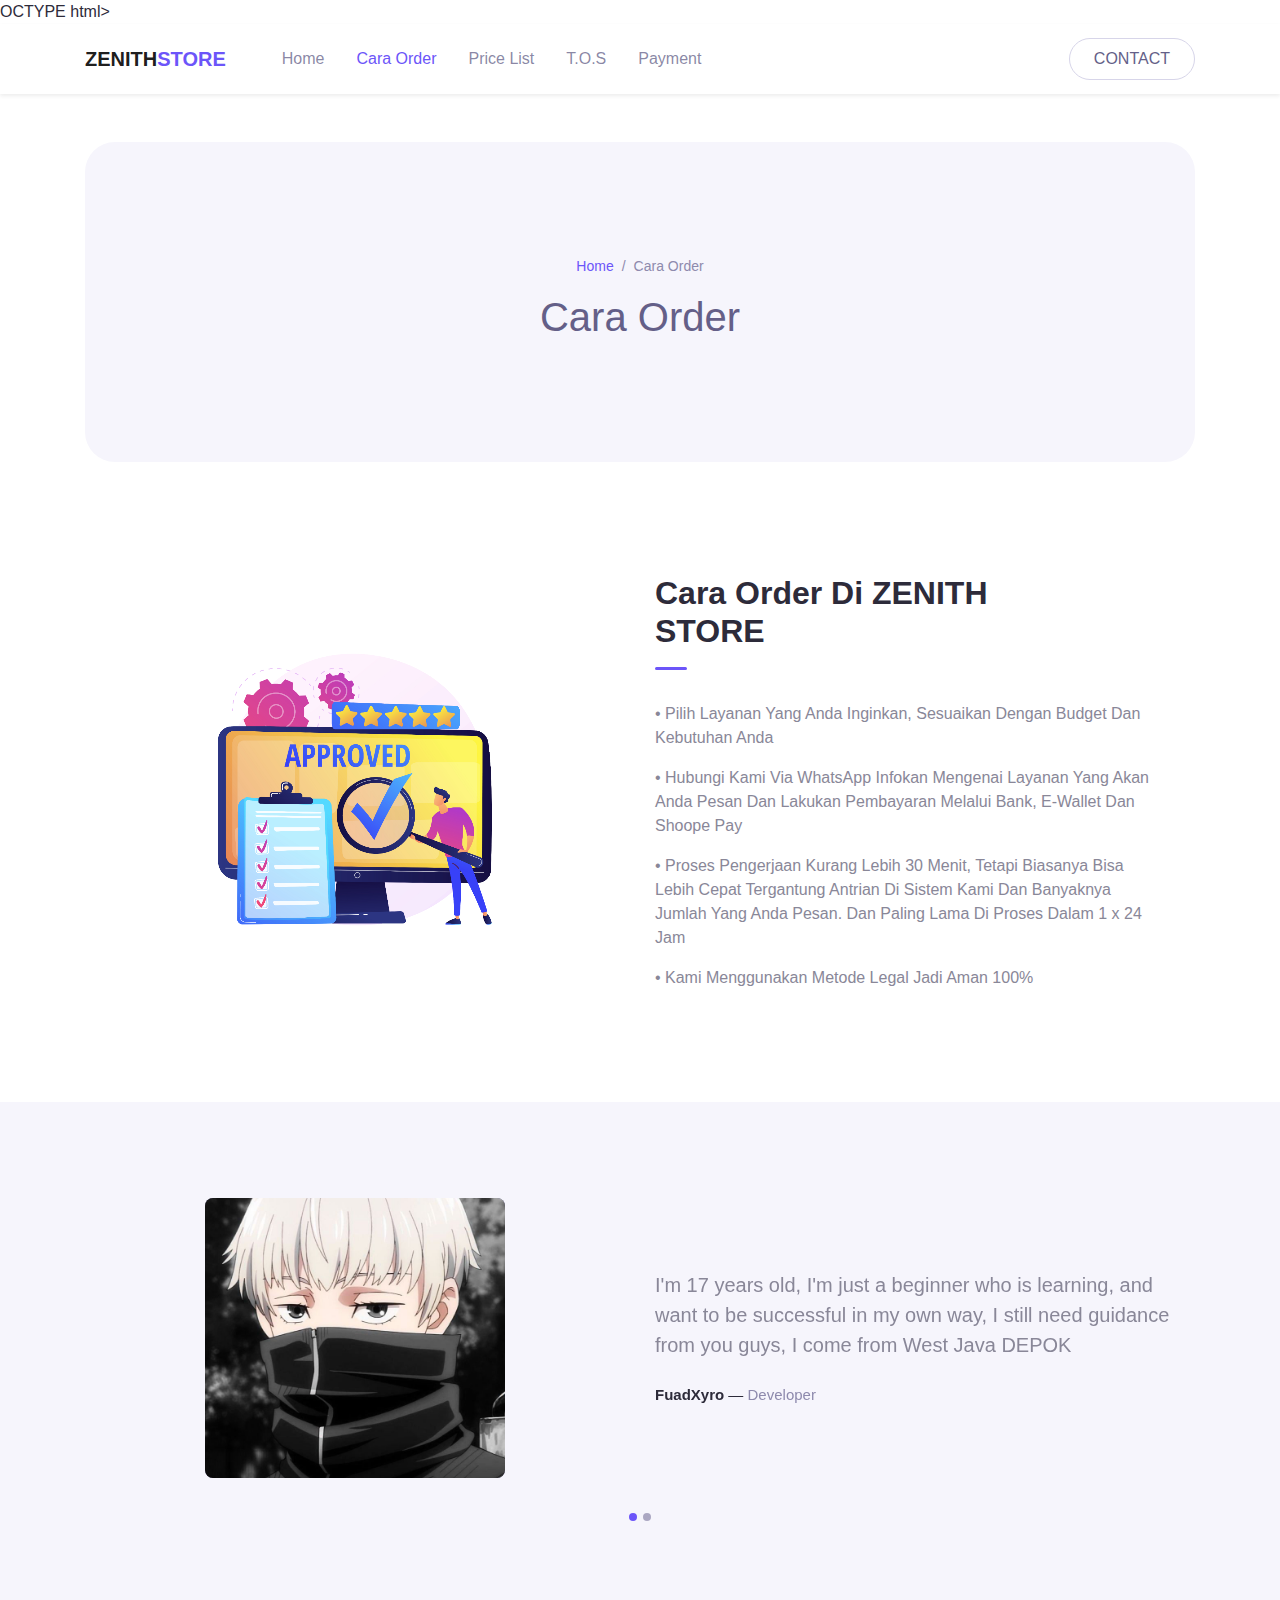
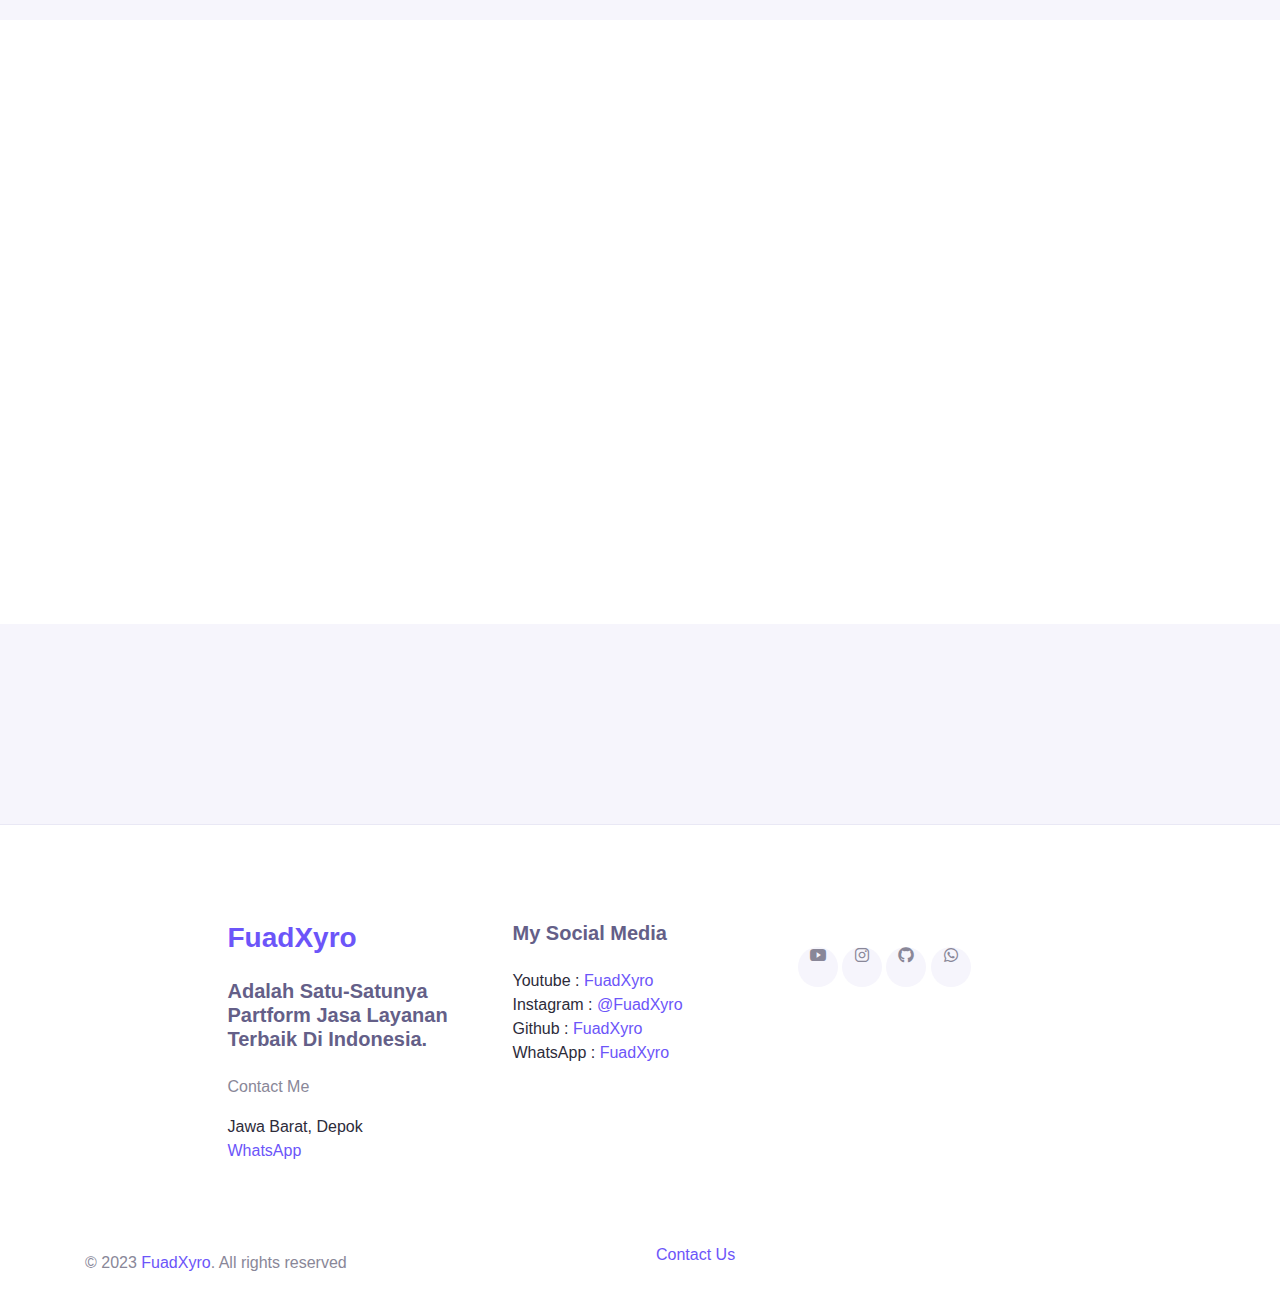
<file: order.html>
OCTYPE html>
<html lang="en">
<head>
  <meta charset="UTF-8">
  <meta name="viewport" content="width=device-width, initial-scale=1.0">
  <meta http-equiv="X-UA-Compatible" content="IE=edge">
  <meta name="copyright" content="FuadXyro">
  <title>ZENITH - STORE</title>
  <link rel="stylesheet" href="../assets/vendor/animate/animate.css">
  <link rel="stylesheet" href="../assets/css/bootstrap.css">
  <link rel="stylesheet" href="../assets/css/maicons.css">
  <link rel="stylesheet" href="../assets/vendor/owl-carousel/css/owl.carousel.css">
  <link rel="stylesheet" href="../assets/css/theme.css">
</head>
<body>
  <!-- Back to top button -->
  <div class="back-to-top"></div>
  <header>
    <nav class="navbar navbar-expand-lg navbar-light shadow-sm">
      <div class="container">
        <a href="index.html" class="navbar-brand">ZENITH<span class="text-primary">STORE</span></a>
        <button class="navbar-toggler" data-toggle="collapse" data-target="#navbarContent" aria-controls="navbarContent" aria-expanded="false" aria-label="Toggle navigation">
          <span class="navbar-toggler-icon"></span>
        </button>
        <div class="navbar-collapse collapse" id="navbarContent">
          <ul class="navbar-nav ml-lg-4 pt-3 pt-lg-0">
            <li class="nav-item">
              <a href="index.html" class="nav-link">Home</a>
            </li>
            <li class="nav-item active">
              <a href="order.html" class="nav-link">Cara Order</a>
            </li>
            <li class="nav-item">
              <a href="price.html" class="nav-link">Price List</a>
            </li>
            <li class="nav-item">
              <a href="termsofcondution.html" class="nav-link">T.O.S</a>
            </li>
            <li class="nav-item">
              <a href="payment.html" class="nav-link">Payment</a>
            </li>
          </ul>
          <div class="ml-auto">
            <a href="https://wa.me/6287705048235" class="btn btn-outline rounded-pill">CONTACT</a>
          </div>
        </div>
      </div>
    </nav>
    <div class="container mt-5">
      <div class="page-banner">
        <div class="row justify-content-center align-items-center h-100">
          <div class="col-md-6">
            <nav aria-label="Breadcrumb">
              <ul class="breadcrumb justify-content-center py-0 bg-transparent">
                <li class="breadcrumb-item"><a href="index.html">Home</a></li>
                <li class="breadcrumb-item active">Cara Order</li>
              </ul>
            </nav>
            <h1 class="text-center">Cara Order</h1>
          </div>
        </div>
      </div>
    </div>
  </header>
  <main>
    <div class="page-section">
      <div class="container">
        <div class="row align-items-center">
          <div class="col-lg-6 py-3">
            <div class="img-fluid text-center">
            	<img src="../assets/img/kirbotz2.png" alt="">
           </div>
          </div>
          <div class="col-lg-6 py-3 pr-lg-5">
            <h2 class="title-section">Cara Order Di ZENITH STORE</h2>
            <div class="divider"></div>
            <p>• Pilih Layanan Yang Anda Inginkan, Sesuaikan Dengan Budget Dan Kebutuhan Anda</p>
            <p>• Hubungi Kami Via WhatsApp Infokan Mengenai Layanan Yang Akan Anda Pesan Dan Lakukan Pembayaran Melalui Bank, E-Wallet Dan Shoope Pay</p>
            <p>• Proses Pengerjaan Kurang Lebih 30 Menit, Tetapi Biasanya Bisa Lebih Cepat Tergantung Antrian Di Sistem Kami Dan Banyaknya Jumlah Yang Anda Pesan. Dan Paling Lama Di Proses Dalam 1 x 24 Jam</p>
            <p>• Kami Menggunakan Metode Legal Jadi Aman 100%</p>
          </div>
        </div>
      </div> <!-- .container -->
    </div> <!-- .page-section -->
    <!-- Testimonials -->
    <div class="page-section bg-light">
      <div class="container">
        <div class="owl-carousel" id="testimonials">
          <div class="item">
            <div class="row align-items-center">
              <div class="col-md-6 py-3">
                <div class="testi-image">
                  <img src="../assets/img/person/person_1.jpg" alt="">
                </div>
              </div>
              <div class="col-md-6 py-3">
                <div class="testi-content">
                  <p>I'm 17 years old, I'm just a beginner who is learning, and want to be successful in my own way, I still need guidance from you guys, I come from West Java DEPOK</p>
                  <div class="entry-footer">
                    <strong>FuadXyro</strong> &mdash; <span class="text-grey">Developer</span>
                  </div>
                </div>
              </div>
            </div>
          </div>
          <div class="item">
            <div class="row align-items-center">
              <div class="col-md-6 py-3">
                <div class="testi-image">
                  <img src="../assets/img/person/person_2.jpg" alt="">
                </div>
              </div>
              <div class="col-md-6 py-3">
                <div class="testi-content">
                  <p>My hobby is to become a programmer who can help everyone through programming and can be useful for everyone, and want to do business in the world of programming, always enjoy</p>
                  <div class="entry-footer">
                    <strong>FuadXyro</strong> &mdash; <span class="text-grey">Developer</span>
                  </div>
                </div>
              </div>
            </div>
          </div>
        </div>
      </div> <!-- .container -->
    </div> <!-- .page-section -->
  <div class="page-section">
      <div class="container">
        <div class="row align-items-center">
          <div class="col-lg-6 py-3 wow fadeInUp">
            <h2 class="title-section">My Information</h2>
            <div class="divider"></div>
            <p>Name : Fuad</p>
            <p>Years : 17 years old</p>
            <p>Hobby : learn programming</p>
            <p>Gender : Male</p>
            <ul class="contact-list">
              <li>
                <div class="icon"><span class="mai-map"></span></div>
                <div class="content">Jawa Barat , DEPOK</div>
              </li>
              <li>
                <div class="icon"><span class="mai-mail"></span></div>
                <div class="content">fuadxy99@gmail.com</div>
              </li>
              <li>
                <div class="icon"><span class="mai-phone-portrait"></span></div>
                <div class="content">+6281228070013</div>
              </li>
            </ul>
          </div>
          <div class="col-lg-6 py-3 wow fadeInUp">
            <div class="subhead">Contact Us</div>
            <h2 class="title-section">Drop Us a Line</h2>
            <div class="divider"></div>
            <form action="https://formspree.io/f/xrgdnjkr"method="POST">
              <div class="py-2">
                <input type="email" class="form-control" placeholder="email">
              </div>
              <div class="py-2">
                <textarea name="message" class="form-control" placeholder="Enter message"></textarea>
              </div>
              <button type="submit" class="btn btn-primary rounded-pill mt-4">Send Message</button>
            </form>
          </div>
        </div>
      </div> <!-- .container -->
    </div> <!-- .page-section -->
    <div class="page-section client-section">
      <div class="container-fluid">
        <div class="row row-cols-2 row-cols-md-3 row-cols-lg-5 justify-content-center">
          <div class="item wow zoomIn">
            <img src="../assets/img/clients/airbnb.png" alt="">
          </div>
          <div class="item wow zoomIn">
            <img src="../assets/img/clients/google.png" alt="">
          </div>
          <div class="item wow zoomIn">
            <img src="../assets/img/clients/stripe.png" alt="">
          </div>
          <div class="item wow zoomIn">
            <img src="../assets/img/clients/mailchimp.png" alt="">
          </div>
        </div>
      </div> <!-- .container-fluid -->
    </div> <!-- .page-section -->
  </main>
  <footer class="page-footer">
    <div class="container">
      <div class="row justify-content-center mb-5">
        <div class="col-lg-3 py-3">
          <h3><span class="text-primary">FuadXyro</span></h3>
          <h5>Adalah Satu-Satunya Partform Jasa Layanan Terbaik Di Indonesia.</h5>
          <p>Contact Me</p>
          <ul class="list-unstyled li-space-lg p-small">
                            <li class="media">
                                <i class="fas fa-map-marker-alt"></i>
                                <div class="media-body">Jawa Barat, Depok</div>
                            </li>
                            <li class="media">
                                <i class="fas fa-envelope"></i>
                                <div class="media-body"><a class="white" href="https://wa.me/6281999115614">WhatsApp</a> </div>
                            </li>
                        </ul>
        </div>
    <div class="col-lg-3 py-3">
          <h5>My Social Media</h5>
                            <li class="media">
                                <i class="fas fa-square"></i>
                                <div class="media-body">Youtube : <a class="white" href="https://youtube.com/">FuadXyro</a></div>
                            </li>
                            <li class="media">
                                <i class="fas fa-square"></i>
                                <div class="media-body">Instagram : <a class="white" href="https://instagram.com/fuadxy99">@FuadXyro</a></div>
                            </li>
                            <li class="media">
                                <i class="fas fa-square"></i>
                                <div class="media-body">Github : <a class="white" href="https://github.com/FuadXyro">FuadXyro</a></div>
                            </li>
                            <li class="media">
                                <i class="fas fa-square"></i>
                                <div class="media-body">WhatsApp : <a class="white" href="https://wa.me/6281999115614">FuadXyro</a></div>
                            </li>
        </div>
        <div class="col-lg-3 py-3">
          <ul class="footer-menu">
          <div class="sosmed-button mt-4">
            <a href="https://youtube.com/"><span class="mai-logo-youtube"></span></a>
            <a href="https://instagram.com/kirbotz01"><span class="mai-logo-instagram"></span></a>
            <a href="https://github.com/FuadXyro"><span class="mai-logo-github"></span></a>
            <a href="https://wa.me/6281999115614"><span class="mai-logo-whatsapp"></span></a>
          </div>
        </div>
      </div>
      <div class="row">
        <div class="col-sm-6 py-2">
          <p id="copyright">&copy; 2023 <a href="https://youtube.com/">FuadXyro</a>. All rights reserved</p>
        </div>
          <div class="d-inline-block px-3">
            <a href="https://wa.me/6281999115614">Contact Us</a>
          </div>
        </div>
      </div>
    </div> <!-- .container -->
  </footer> <!-- .page-footer -->
  <script src="../assets/js/jquery-3.5.1.min.js"></script>
  <script src="../assets/js/bootstrap.bundle.min.js"></script>
  <script src="../assets/vendor/wow/wow.min.js"></script>
  <script src="../assets/vendor/owl-carousel/js/owl.carousel.min.js"></script>
  <script src="../assets/vendor/waypoints/jquery.waypoints.min.js"></script>
  <script src="../assets/vendor/animateNumber/jquery.animateNumber.min.js"></script>
  <script src="../assets/js/google-maps.js"></script>
  <script src="../assets/js/theme.js"></script>
</body>
</html>
</file>
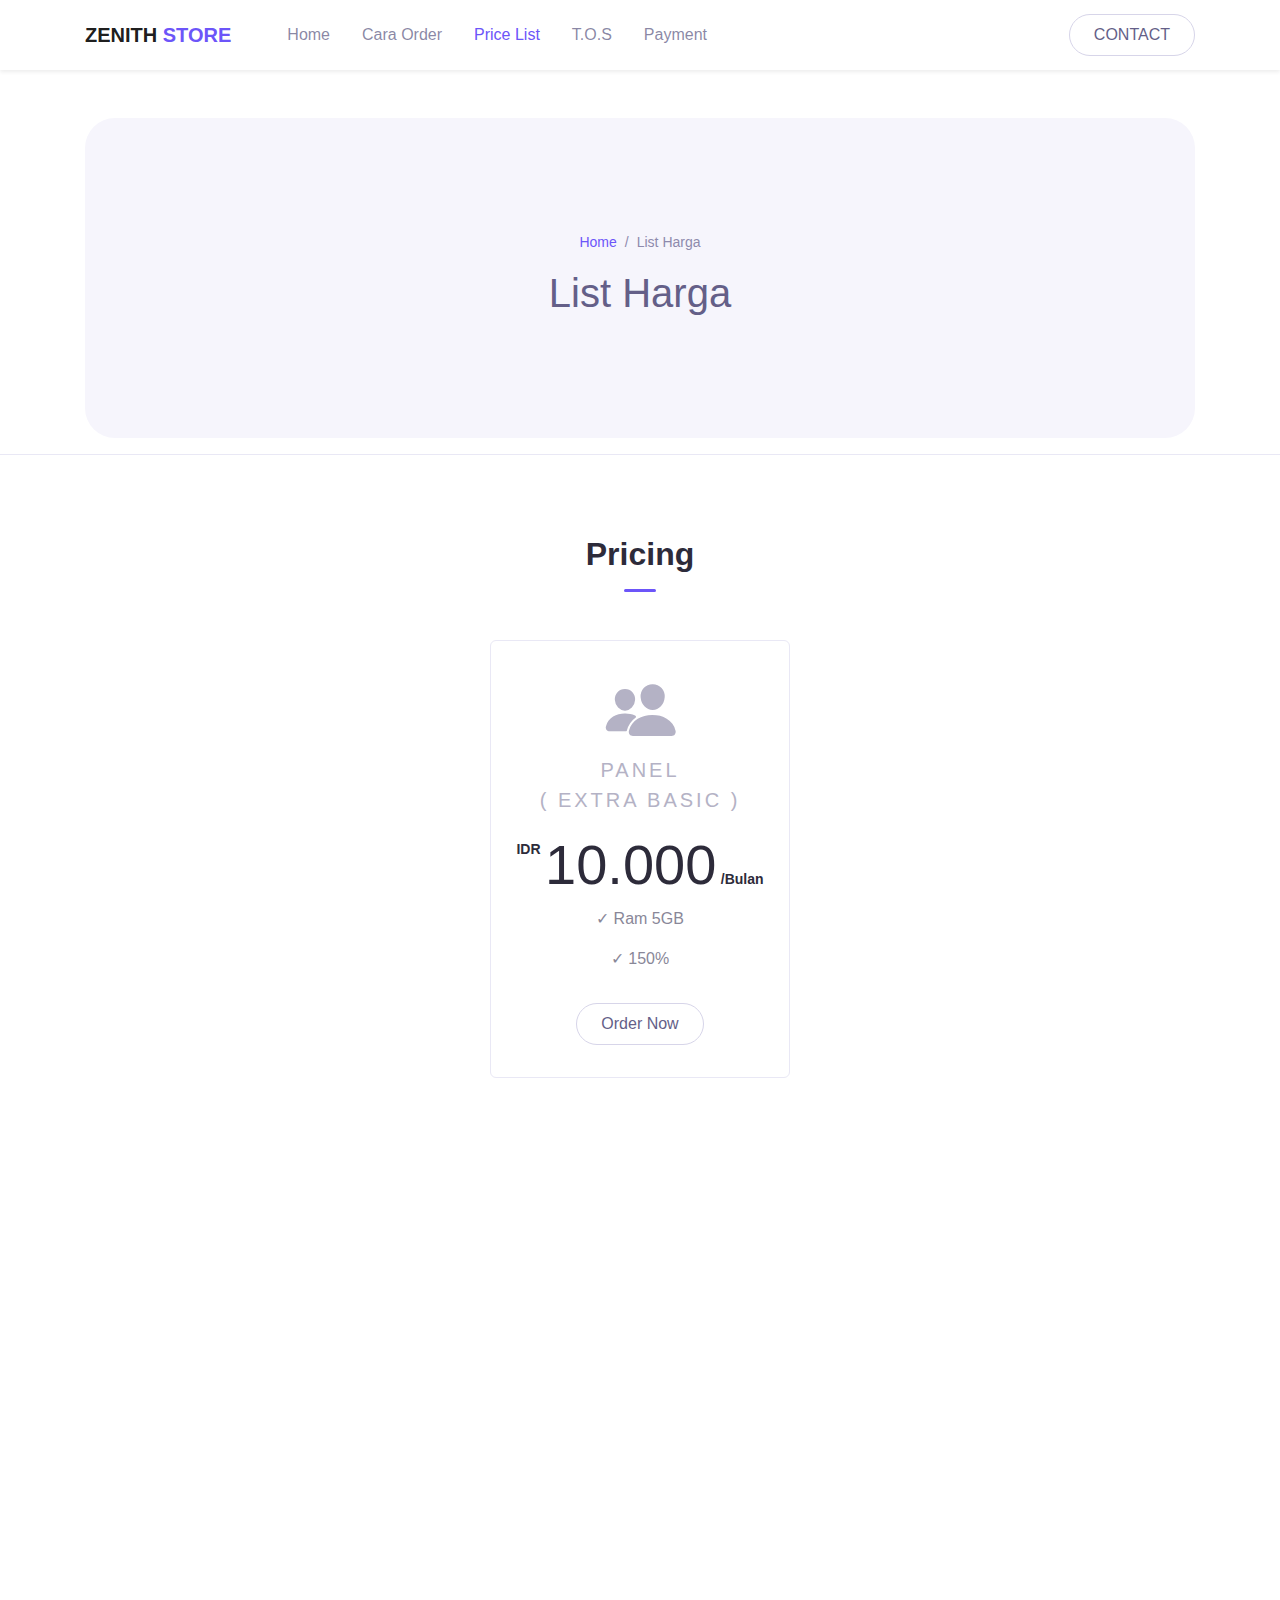
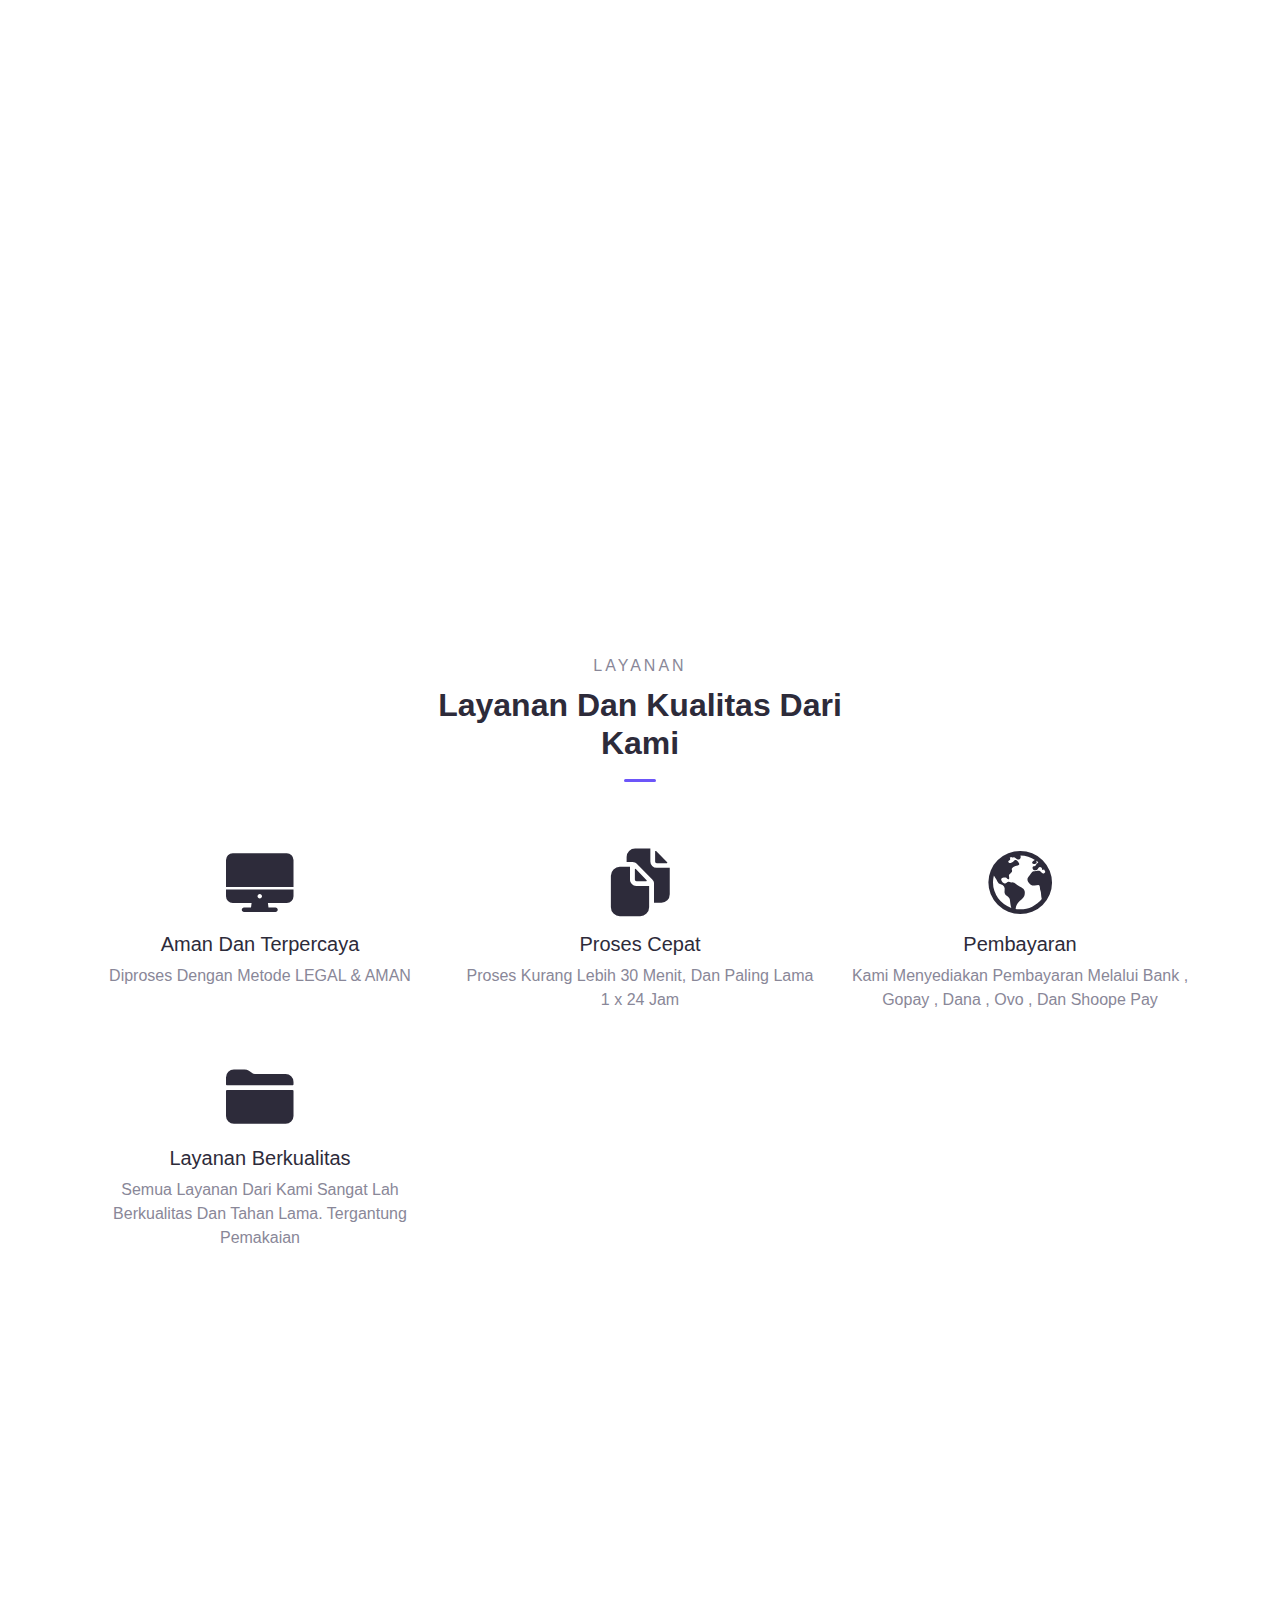
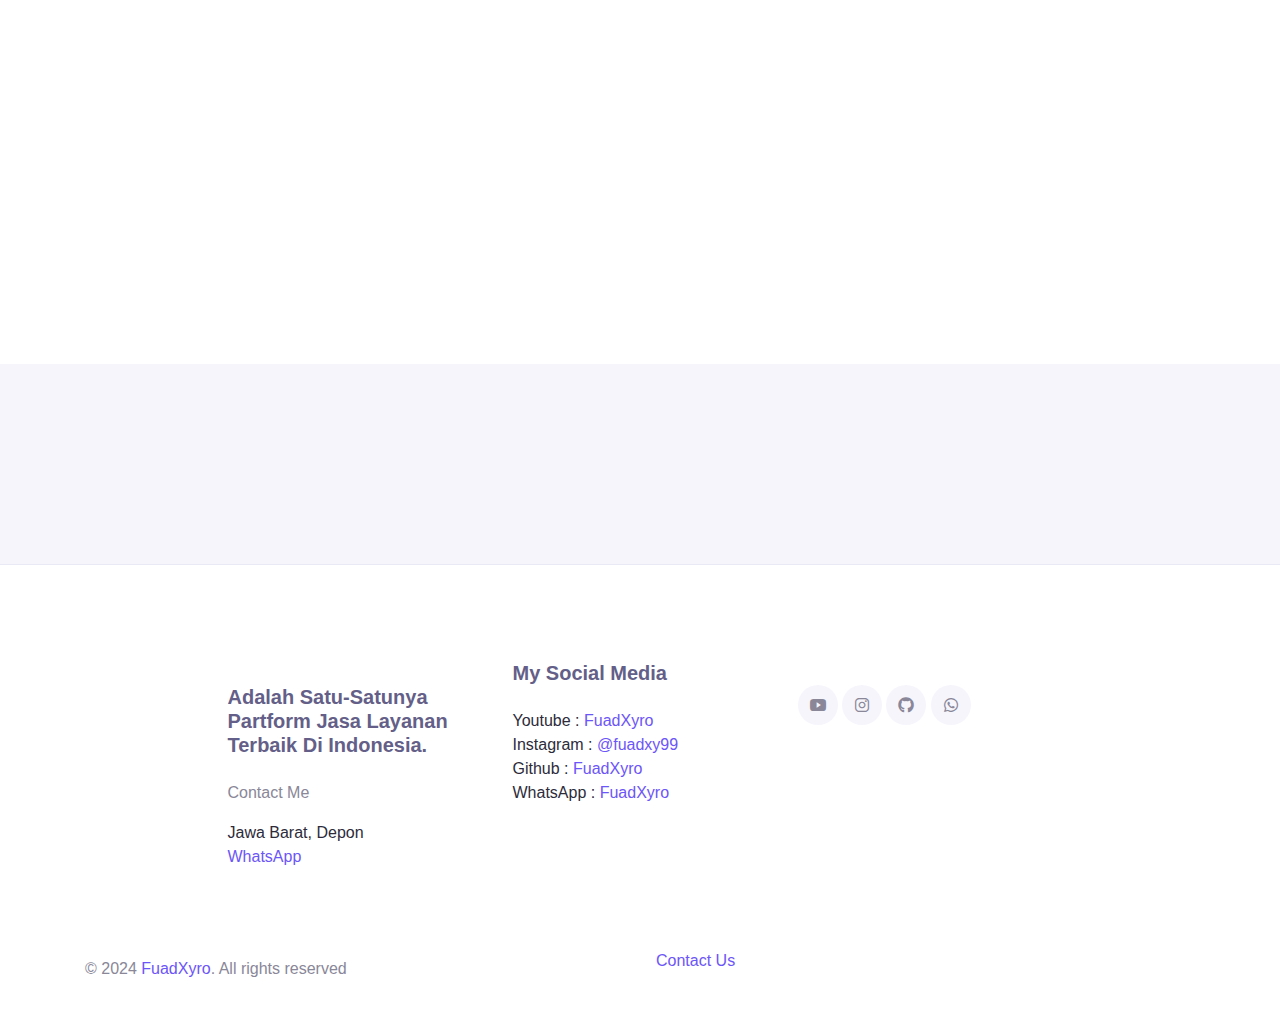
<file: price.html>
<!DOCTYPE html>
<html lang="en">
<head>
  <meta charset="UTF-8">
  <meta name="viewport" content="width=device-width, initial-scale=1.0">
  <meta http-equiv="X-UA-Compatible" content="IE=edge">
  <meta name="copyright" content="FuadXyro">
  <title>ZENITH - STORE</title>
  <link rel="stylesheet" href="../assets/vendor/animate/animate.css">
  <link rel="stylesheet" href="../assets/css/bootstrap.css">
  <link rel="stylesheet" href="../assets/css/maicons.css">
  <link rel="stylesheet" href="../assets/vendor/owl-carousel/css/owl.carousel.css">
  <link rel="stylesheet" href="../assets/css/theme.css">
</head>
<body>
  <!-- Back to top button -->
  <div class="back-to-top"></div>
  <header>
    <nav class="navbar navbar-expand-lg navbar-light shadow-sm">
      <div class="container">
        <a href="index.html" class="navbar-brand">ZENITH <span class="text-primary">STORE</span></a>
        <button class="navbar-toggler" data-toggle="collapse" data-target="#navbarContent" aria-controls="navbarContent" aria-expanded="false" aria-label="Toggle navigation">
          <span class="navbar-toggler-icon"></span>
        </button>

        <div class="navbar-collapse collapse" id="navbarContent">
          <ul class="navbar-nav ml-lg-4 pt-3 pt-lg-0">
            <li class="nav-item">
              <a href="index.html" class="nav-link">Home</a>
            </li>
            <li class="nav-item">
              <a href="order.html" class="nav-link">Cara Order</a>
            </li>
            <li class="nav-item active">
              <a href="price.html" class="nav-link">Price List</a>
            </li>
            <li class="nav-item">
              <a href="termsofcondution.html" class="nav-link">T.O.S</a>
            </li>
            <li class="nav-item">
              <a href="payment.html" class="nav-link">Payment</a>
            </li>
          </ul>

          <div class="ml-auto">
            <a href="https://wa.me/6281999115614" class="btn btn-outline rounded-pill">CONTACT</a>
          </div>
        </div>
      </div>
    </nav>

    <div class="container mt-5">
      <div class="page-banner">
        <div class="row justify-content-center align-items-center h-100">
          <div class="col-md-6">
            <nav aria-label="Breadcrumb">
              <ul class="breadcrumb justify-content-center py-0 bg-transparent">
                <li class="breadcrumb-item"><a href="index.html">Home</a></li>
                <li class="breadcrumb-item active">List Harga</li>
              </ul>
            </nav>
            <h1 class="text-center">List Harga</h1>
          </div>
        </div>
      </div>
    </div>
  </header>

  <main>
    <div class="page-section border-top">
      <div class="container">
        <div class="text-center wow fadeInUp">
          <h2 class="title-section">Pricing</h2>
          <div class="divider mx-auto"></div>
        </div>
      
          <div class="col-12 col-lg-auto py-3 wow fadeInRight">
            <div class="card-pricing">
              <div class="header">
                <div class="price-icon"><span class="mai-people"></span></div>
                <div class="price-title">PANEL</div>
                <div class="price-title">( EXTRA BASIC )</div>
              </div>
              <div class="body py-3">
                <div class="price-tag">
                  <span class="currency">IDR</span>
                  <h2 class="display-4">10.000</h2>
                  <span class="period">/Bulan</span>
                </div>
                <div class="price-info">
                  <p>✓ Ram 5GB</p>
                  <p>✓ 150%</p>
                </div>
              </div>
              <div class="footer">
                  <a href="https://api.whatsapp.com/send?phone=6281999115614&text=Assalamualaikum Kak Saya Mau Order PANEL Ram 5GB" class="btn btn-outline rounded-pill">Order Now</a>
               </div>
            </div>
          </div>
          
          <div class="col-12 col-lg-auto py-3 wow fadeInRight">
            <div class="card-pricing">
              <div class="header">
                <div class="price-icon"><span class="mai-people"></span></div>
                <div class="price-title">PANEL</div>
                <div class="price-title">( STANDAR )</div>
              </div>
              <div class="body py-3">
                <div class="price-tag">
                  <span class="currency">IDR</span>
                  <h2 class="display-4">13.000</h2>
                  <span class="period">/Bulan</span>
                </div>
                <div class="price-info">
                  <p>✓ Ram 6GB</p>
                  <p>✓ 165%</p>
                </div>
              </div>
              <div class="footer">
                  <a href="https://api.whatsapp.com/send?phone=6281999115614&text=Assalamualaikum Kak Saya Mau Order PANEL Ram 6GB" class="btn btn-outline rounded-pill">Order Now</a>
               </div>
            </div>
          </div>
          
          <div class="col-12 col-lg-auto py-3 wow fadeInRight">
            <div class="card-pricing">
              <div class="header">
                <div class="price-icon"><span class="mai-people"></span></div>
                <div class="price-title">PANEL</div>
                <div class="price-title">( EXTRA STANDAR )</div>
              </div>
              <div class="body py-3">
                <div class="price-tag">
                  <span class="currency">IDR</span>
                  <h2 class="display-4">15.000</h2>
                  <span class="period">/Bulan</span>
                </div>
                <div class="price-info">
                  <p>✓ Ram 7GB</p>
                  <p>✓ 180%</p>
                </div>
              </div>
              <div class="footer">
                  <a href="https://api.whatsapp.com/send?phone=6281999115614&text=Assalamualaikum Kak Saya Mau Order PANEL Ram 7GB" class="btn btn-outline rounded-pill">Order Now</a>
               </div>
            </div>
          </div>
          
          <div class="col-12 col-lg-auto py-3 wow fadeInRight">
            <div class="card-pricing">
              <div class="header">
                <div class="price-icon"><span class="mai-people"></span></div>
                <div class="price-title">PANEL</div>
                <div class="price-title">( HIGHT )</div>
              </div>
              <div class="body py-3">
                <div class="price-tag">
                  <span class="currency">IDR</span>
                  <h2 class="display-4">18.000</h2>
                  <span class="period">/Bulan</span>
                </div>
                <div class="price-info">
                  <p>✓ Ram 8GB</p>
                  <p>✓ 200%</p>
                </div>
              </div>
              <div class="footer">
                  <a href="https://api.whatsapp.com/send?phone=6281999115614&text=Assalamualaikum Kak Saya Mau Order PANEL Ram 8GB" class="btn btn-outline rounded-pill">Order Now</a>
               </div>
            </div>
          </div>
          
          <div class="col-12 col-lg-auto py-3 wow fadeInRight">
            <div class="card-pricing">
              <div class="header">
                <div class="price-icon"><span class="mai-people"></span></div>
                <div class="price-title">PANEL</div>
                <div class="price-title">( EXTRA HIGHT )</div>
              </div>
              <div class="body py-3">
                <div class="price-tag">
                  <span class="currency">IDR</span>
                  <h2 class="display-4">25.000</h2>
                  <span class="period">/Bulan</span>
                </div>
                <div class="price-info">
                  <p>✓ Ram 6GB</p>
                  <p>✓ 160%</p>
                </div>
              </div>
              <div class="footer">
                  <a href="https://api.whatsapp.com/send?phone=6287705048235&text=Assalamualaikum Kak Saya Mau Order PANEL Ram 6GB" class="btn btn-outline rounded-pill">Order Now</a>
               </div>
            </div>
          </div>
          
          <div class="col-12 col-lg-auto py-3 wow fadeInRight">
            <div class="card-pricing">
              <div class="header">
                <div class="price-icon"><span class="mai-people"></span></div>
                <div class="price-title">ADMIN PANEL</div>
                <div class="price-title">( VIP )</div>
              </div>
              <div class="body py-3">
                <div class="price-tag">
                  <span class="currency">IDR</span>
                  <h2 class="display-4">35.000</h2>
                  <span class="period">/Bulan</span>
                </div>
                <div class="price-info">
                  <p>✓ Ram Unlimited</p>
                  <p>✓ Unlimited %</p>
                </div>
              </div>
              <div class="footer">
                  <a href="https://api.whatsapp.com/send?phone=6281999115614&text=Assalamualaikum Kak Saya Mau Order PANEL Ram 8GB" class="btn btn-outline rounded-pill">Order Now</a>
               </div>
            </div>
          </div>
          
          <div class="col-12 col-lg-auto py-3 wow fadeInRight">
            <div class="card-pricing">
              <div class="header">
                <div class="price-icon"><span class="mai-bookmarks"></span></div>
                <div class="price-title">SC BOT WA FULL FITUR</div>
              </div>
              <div class="body py-3">
                <div class="price-tag">
                  <span class="currency">IDR</span>
                  <h2 class="display-4">25.000</h2>
                </div>
                <div class="price-info">
                  <p>✓ Full FITUR</p>
                  <p>✓ Tampilan Keren</p>
                  <p>✓ Support WhatsApp</p>
                  <p>✓ No Enc 100%</p>
                </div>
              </div>
              <div class="footer">
                  <a href="https://api.whatsapp.com/send?phone=6281999115614&text=Assalamualaikum Kak Saya Mau Order SC BOT WA FULL FITUR" class="btn btn-outline rounded-pill">Order Now</a>
               </div>
            </div>
          </div>
          
          <div class="col-12 col-lg-auto py-3 wow fadeInRight">
            <div class="card-pricing">
              <div class="header">
                <div class="price-icon"><span class="mai-bookmarks"></span></div>
                <div class="price-title">SC BOT WA STORE</div>
              </div>
              <div class="body py-3">
                <div class="price-tag">
                  <span class="currency">IDR</span>
                  <h2 class="display-4">20.000</h2>
                </div>
                <div class="price-info">
                  <p>✓ Full Store</p>
                  <p>✓ Simple</p>
                  <p>✓ No Enc 100%</p>
                </div>
              </div>
              <div class="footer">
                  <a href="https://api.whatsapp.com/send?phone=6281999115614&text=Assalamualaikum Kak Saya Mau Order SC BOT WA FULL FITUR" class="btn btn-outline rounded-pill">Order Now</a>
               </div>
            </div>
          </div>
          
          <div class="col-12 col-lg-auto py-3 wow fadeInRight">
            <div class="card-pricing">
              <div class="header">
                <div class="price-icon"><span class="mai-bookmarks"></span></div>
                <div class="price-title">SC BOT WA PUSH KNTK OTOMATIS</div>
              </div>
              <div class="body py-3">
                <div class="price-tag">
                  <span class="currency">IDR</span>
                  <h2 class="display-4">50.000</h2>
                </div>
                <div class="price-info">
                  <p>✓ Full FITUR</p>
                  <p>✓ OTOMATIS Push Kontak</p>
                  <p>✓ Ada Fitur Jadi BOT</p>
                  <p>✓ No Enc 100%</p>
                </div>
              </div>
              <div class="footer">
                  <a href="https://api.whatsapp.com/send?phone=6281999115614&text=Assalamualaikum Kak Saya Mau Order SC BOT WA FITUR BUG WAR" class="btn btn-outline rounded-pill">Order Now</a>
               </div>
            </div>
          </div>
          
          <div class="col-12 col-lg-auto py-3 wow fadeInRight">
            <div class="card-pricing">
              <div class="header">
                <div class="price-icon"><span class="mai-browsers"></span></div>
                <div class="price-title">JASA RUN</div>
              </div>
              <div class="body py-3">
                <div class="price-tag">
                  <span class="currency">IDR</span>
                  <h2 class="display-4">15.000</h2>
                  <span class="period">/Bulan</span>
                </div>
                <div class="price-info">
                  <p>✓ Bot On 24 Jam</p>
                  <p>✓ Hemat Kuota</p>
                  <p>✓ Fast Respon</p>
                </div>
              </div>
              <div class="footer">
                  <a href="https://api.whatsapp.com/send?phone=6281999115614&text=Assalamualaikum Kak Saya Mau Order JASA RUN BOT WA" class="btn btn-outline rounded-pill">Order Now</a>
               </div>
            </div>
          </div>
          
          <div class="col-12 col-lg-auto py-3 wow fadeInRight">
            <div class="card-pricing">
              <div class="header">
                <div class="price-icon"><span class="mai-card"></span></div>
                <div class="price-title">SEWA BOT</div>
              </div>
              <div class="body py-3">
                <div class="price-tag">
                  <span class="currency">IDR</span>
                  <h2 class="display-4">10.000</h2>
                  <span class="period">/Bulan</span>
                </div>
                <div class="price-info">
                  <p>✓ FAST RESPON</p>
                  <p>✓ Bot On 24 Jam</p>
                </div>
              </div>
              <div class="footer">
                  <a href="https://api.whatsapp.com/send?phone=6281999115614&text=Assalamualaikum Kak Saya Mau Order SEWA BOT" class="btn btn-outline rounded-pill">Order Now</a>
               </div>
            </div>
          </div>
          
          <div class="col-12 col-lg-auto py-3 wow fadeInRight">
            <div class="card-pricing">
              <div class="header">
                <div class="price-icon"><span class="mai-chatbox"></span></div>
                <div class="price-title">JADI BOT</div>
              </div>
              <div class="body py-3">
                <div class="price-tag">
                  <span class="currency">IDR</span>
                  <h2 class="display-4">20.000</h2>
                  <span class="period">/Bulan</span>
                </div>
                <div class="price-info">
                  <p>✓ Fitur Banyak</p>
                  <p>✓ Bot On 24 Jam</p>
                  <p>✓ Fast No Delay</p>
                </div>
              </div>
              <div class="footer">
                  <a href="https://api.whatsapp.com/send?phone=6281999115614&text=Assalamualaikum Kak Saya Mau Order JASA JADI BOT" class="btn btn-outline rounded-pill">Order Now</a>
               </div>
            </div>
          </div>
          
          <div class="col-12 col-lg-auto py-3 wow fadeInRight">
            <div class="card-pricing">
              <div class="header">
                <div class="price-icon"><span class="mai-chatbox"></span></div>
                <div class="price-title">JASA INSTALL PANEL</div>
              </div>
              <div class="body py-3">
                <div class="price-tag">
                  <span class="currency">IDR</span>
                  <h2 class="display-4">75.000</h2>
                  <span class="period">/Bulan</span>
                </div>
                <div class="price-info">
                  <p>✓ Vps Ram 8GB</p>
                  <p>✓ Domain My ID</p>
                  <p>✓ Up To 80+ User Panel</p>
                </div>
              </div>
              <div class="footer">
                  <a href="https://api.whatsapp.com/send?phone=6281999115614&text=Assalamualaikum Kak Saya Mau Order JASA INSTALL PANEL" class="btn btn-outline rounded-pill">Order Now</a>
               </div>
            </div>
          </div>

        </div>
      </div> <!-- .container -->
    </div> <!-- .page-section -->
  
    <div class="page-section">
      <div class="container">
        <div class="text-center">
          <div class="subhead">Layanan</div>
          <h2 class="title-section">Layanan  Dan Kualitas Dari Kami</h2>
          <div class="divider mx-auto"></div>
        </div>
  
        <div class="row mt-5 text-center">
          <div class="col-lg-4 py-3">
            <div class="display-3"><span class="mai-desktop"></span></div>
            <h5>Aman Dan Terpercaya</h5>
            <p>Diproses Dengan Metode LEGAL & AMAN</p>
          </div>
          <div class="col-lg-4 py-3">
            <div class="display-3"><span class="mai-documents"></span></div>
            <h5>Proses Cepat</h5>
            <p>Proses Kurang Lebih 30 Menit, Dan Paling Lama 1 x 24 Jam</p>
          </div>
          <div class="col-lg-4 py-3">
            <div class="display-3"><span class="mai-earth"></span></div>
            <h5>Pembayaran</h5>
            <p>Kami Menyediakan Pembayaran Melalui Bank , Gopay , Dana , Ovo , Dan Shoope Pay</p>
          </div>
          <div class="col-lg-4 py-3">
            <div class="display-3"><span class="mai-folder"></span></div>
            <h5>Layanan Berkualitas</h5>
            <p>Semua Layanan Dari Kami Sangat Lah Berkualitas Dan Tahan Lama. Tergantung Pemakaian</p>
          </div>
        </div>
      </div> <!-- .container -->
    </div> <!-- .page-section -->
  <div class="page-section">
      <div class="container">
        <div class="row align-items-center">
          <div class="col-lg-6 py-3 wow fadeInUp">
            <h2 class="title-section">My Information</h2>
            <div class="divider"></div>
            <p>Name : Fuad</p>
            <p>Years : 17 years old</p>
            <p>Hobby : learn programming</p>
            <p>Gender : Male</p>
            <ul class="contact-list">
              <li>
                <div class="icon"><span class="mai-map"></span></div>
                <div class="content">Jawa Barat , Depom</div>
              </li>
              <li>
                <div class="icon"><span class="mai-mail"></span></div>
                <div class="content">fuadxy99@gmail.com</div>
              </li>
              <li>
                <div class="icon"><span class="mai-phone-portrait"></span></div>
                <div class="content">+6281999115614</div>
              </li>
            </ul>
          </div>
          <div class="col-lg-6 py-3 wow fadeInUp">
            <div class="subhead">Contact Us</div>
            <h2 class="title-section">Drop Us a Line</h2>
            <div class="divider"></div>
            <form action="https://formspree.io/f/xrgdnjkr"method="POST">
              <div class="py-2">
                <input type="email" class="form-control" placeholder="email">
              </div>
              <div class="py-2">
                <textarea name="message" class="form-control" placeholder="Enter message"></textarea>
              </div>
              <button type="submit" class="btn btn-primary rounded-pill mt-4">Send Message</button>
            </form>
          </div>
        </div>
      </div> <!-- .container -->
    </div> <!-- .page-section -->
  
    <div class="page-section client-section">
      <div class="container-fluid">
        <div class="row row-cols-2 row-cols-md-3 row-cols-lg-5 justify-content-center">
          <div class="item wow zoomIn">
            <img src="../assets/img/clients/airbnb.png" alt="">
          </div>
          <div class="item wow zoomIn">
            <img src="../assets/img/clients/google.png" alt="">
          </div>
          <div class="item wow zoomIn">
            <img src="../assets/img/clients/stripe.png" alt="">
          </div>
          <div class="item wow zoomIn">
            <img src="../assets/img/clients/mailchimp.png" alt="">
          </div>
        </div>
      </div> <!-- .container-fluid -->
    </div> <!-- .page-section -->
  </main>
<footer class="page-footer">
    <div class="container">
      <div class="row justify-content-center mb-5">
        <div class="col-lg-3 py-3">
          <h3><span class="text-primary"ZENITH - STORE</span></h3>
          <h5>Adalah Satu-Satunya Partform Jasa Layanan Terbaik Di Indonesia.</h5>
          <p>Contact Me</p>
          <ul class="list-unstyled li-space-lg p-small">
                            <li class="media">
                                <i class="fas fa-map-marker-alt"></i>
                                <div class="media-body">Jawa Barat, Depon</div>
                            </li>
                            <li class="media">
                                <i class="fas fa-envelope"></i>
                                <div class="media-body"><a class="white" href="https://wa.me/6281999115614">WhatsApp</a> </div>
                            </li>
                        </ul>
        </div>
    <div class="col-lg-3 py-3">
          <h5>My Social Media</h5>
                            <li class="media">
                                <i class="fas fa-square"></i>
                                <div class="media-body">Youtube : <a class="white" href="https://youtube.com/">FuadXyro</a></div>
                            </li>
                            <li class="media">
                                <i class="fas fa-square"></i>
                                <div class="media-body">Instagram : <a class="white" href="https://instagram.com/fuadxy99">@fuadxy99</a></div>
                            </li>
                            <li class="media">
                                <i class="fas fa-square"></i>
                                <div class="media-body">Github : <a class="white" href="https://github.com/FuadXyro">FuadXyro</a></div>
                            </li>
                            <li class="media">
                                <i class="fas fa-square"></i>
                                <div class="media-body">WhatsApp : <a class="white" href="https://wa.me/6281999115614">FuadXyro</a></div>
                            </li>
        </div>
        <div class="col-lg-3 py-3">
          <ul class="footer-menu">
          <div class="sosmed-button mt-4">
            <a href="https://youtube.com/"><span class="mai-logo-youtube"></span></a>
            <a href="https://instagram.com/fuadxy99"><span class="mai-logo-instagram"></span></a>
            <a href="https://github.com/FuadXyro"><span class="mai-logo-github"></span></a>
            <a href="https://wa.me/6281999115614"><span class="mai-logo-whatsapp"></span></a>
          </div>
        </div>
      </div>
      <div class="row">
        <div class="col-sm-6 py-2">
          <p id="copyright">&copy; 2024 <a href="https://youtube.com/">FuadXyro</a>. All rights reserved</p>
        </div>
          <div class="d-inline-block px-3">
            <a href="https://wa.me/6281999115614">Contact Us</a>
          </div>
        </div>
      </div>
    </div> <!-- .container -->
  </footer> <!-- .page-footer -->
  <script src="../assets/js/jquery-3.5.1.min.js"></script>
  <script src="../assets/js/bootstrap.bundle.min.js"></script>
  <script src="../assets/vendor/wow/wow.min.js"></script>
  <script src="../assets/vendor/owl-carousel/js/owl.carousel.min.js"></script>
  <script src="../assets/vendor/waypoints/jquery.waypoints.min.js"></script>
  <script src="../assets/vendor/animateNumber/jquery.animateNumber.min.js"></script>
  <script src="../assets/js/google-maps.js"></script>
  <script src="../assets/js/theme.js"></script>
</body>
</html>
</file>
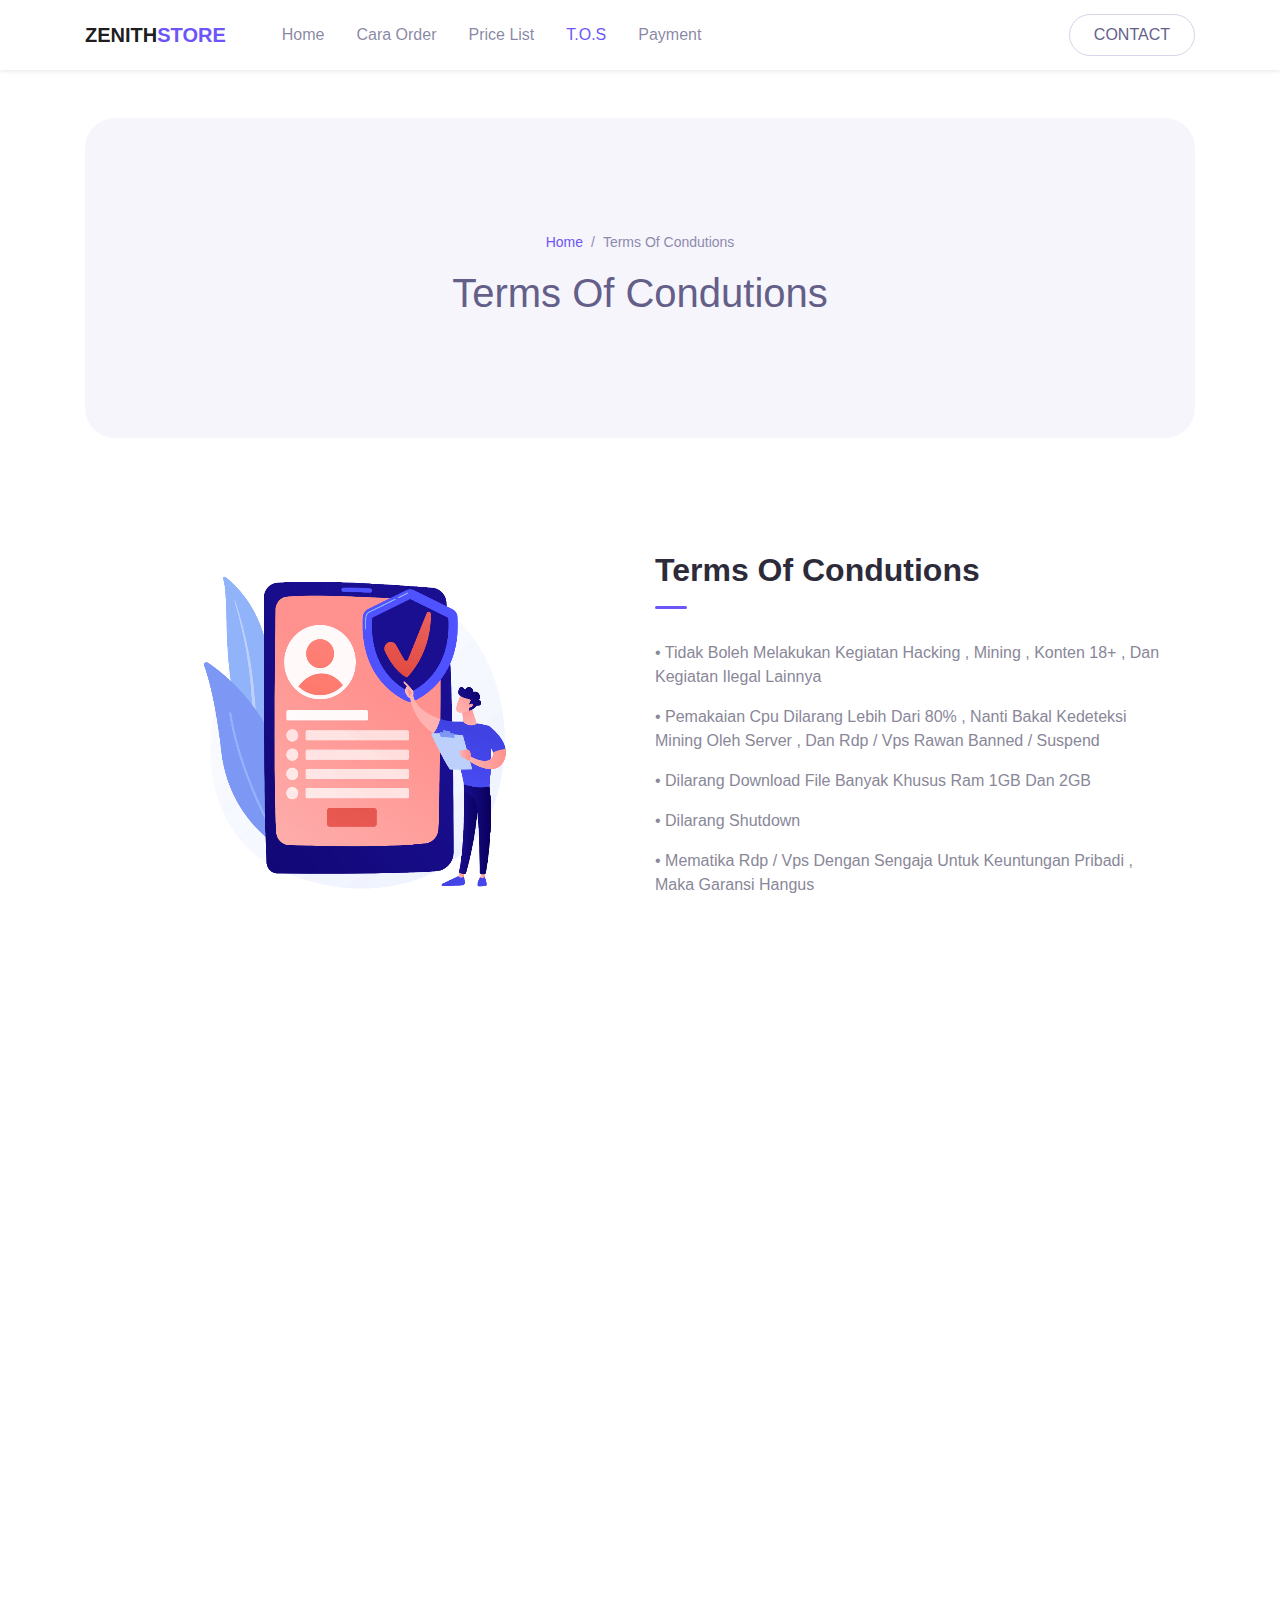
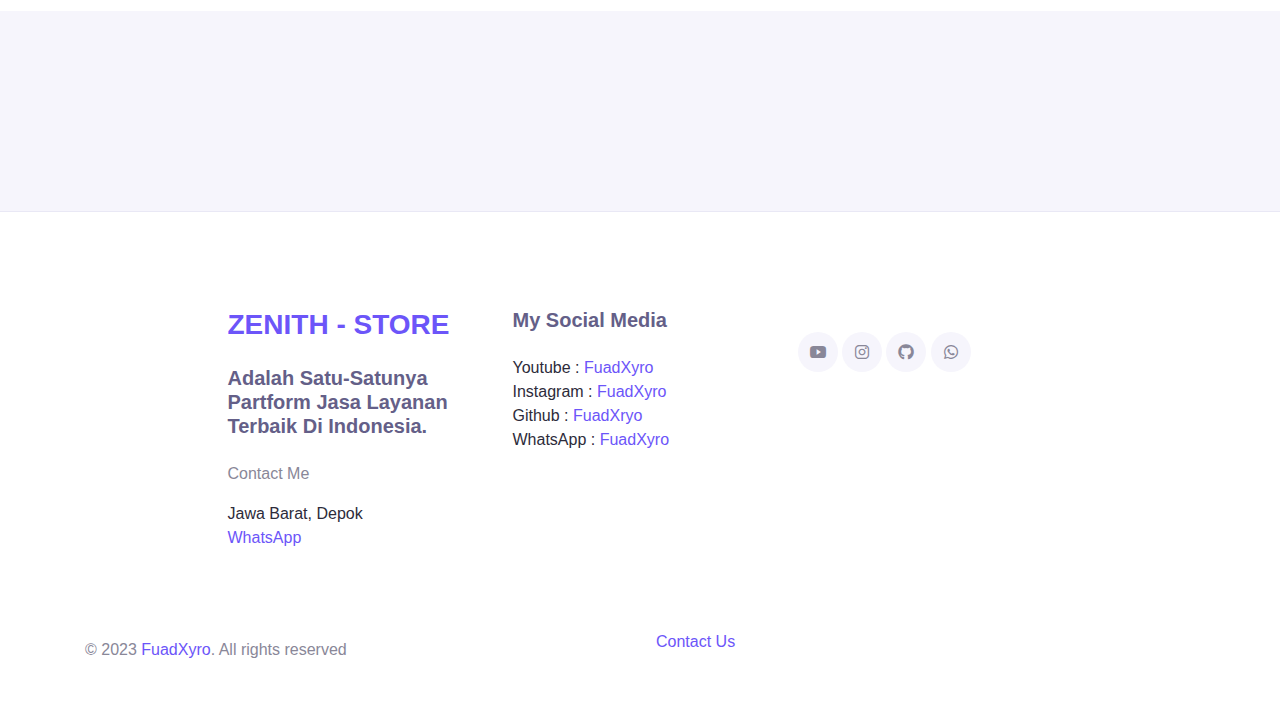
<file: termsofcondution.html>
<!DOCTYPE html>
<html lang="en">
<head>
  <meta charset="UTF-8">
  <meta name="viewport" content="width=device-width, initial-scale=1.0">
  <meta http-equiv="X-UA-Compatible" content="IE=edge">
  <meta name="copyright" content="KirBotz">
  <title>ZENITH - STORE</title>
  <link rel="stylesheet" href="../assets/vendor/animate/animate.css">
  <link rel="stylesheet" href="../assets/css/bootstrap.css">
  <link rel="stylesheet" href="../assets/css/maicons.css">
  <link rel="stylesheet" href="../assets/vendor/owl-carousel/css/owl.carousel.css">
  <link rel="stylesheet" href="../assets/css/theme.css">
</head>
<body>
  <!-- Back to top button -->
  <div class="back-to-top"></div>
  <header>
    <nav class="navbar navbar-expand-lg navbar-light shadow-sm">
      <div class="container">
        <a href="index.html" class="navbar-brand">ZENITH<span class="text-primary">STORE</span></a>
        <button class="navbar-toggler" data-toggle="collapse" data-target="#navbarContent" aria-controls="navbarContent" aria-expanded="false" aria-label="Toggle navigation">
          <span class="navbar-toggler-icon"></span>
        </button>
        <div class="navbar-collapse collapse" id="navbarContent">
          <ul class="navbar-nav ml-lg-4 pt-3 pt-lg-0">
            <li class="nav-item">
              <a href="index.html" class="nav-link">Home</a>
            </li>
            <li class="nav-item">
              <a href="order.html" class="nav-link">Cara Order</a>
            </li>
            <li class="nav-item">
              <a href="price.html" class="nav-link">Price List</a>
            </li>
            <li class="nav-item active">
              <a href="termsofcondution.html" class="nav-link">T.O.S</a>
            </li>
            <li class="nav-item">
              <a href="payment.html" class="nav-link">Payment</a>
            </li>
          </ul>
          <div class="ml-auto">
            <a href="https://wa.me/6281228070013" class="btn btn-outline rounded-pill">CONTACT</a>
          </div>
        </div>
      </div>
    </nav>
    <div class="container mt-5">
      <div class="page-banner">
        <div class="row justify-content-center align-items-center h-100">
          <div class="col-md-6">
            <nav aria-label="Breadcrumb">
              <ul class="breadcrumb justify-content-center py-0 bg-transparent">
                <li class="breadcrumb-item"><a href="index.html">Home</a></li>
                <li class="breadcrumb-item active">Terms Of Condutions</li>
              </ul>
            </nav>
            <h1 class="text-center">Terms Of Condutions</h1>
          </div>
        </div>
      </div>
    </div>
  </header>
  <main>
    <div class="page-section">
      <div class="container">
        <div class="row align-items-center">
          <div class="col-lg-6 py-3">
            <div class="img-fluid text-center">
              <img src="../assets/img/kirbotz3.png" alt="">
            </div>
          </div>
          <div class="col-lg-6 py-3 pr-lg-5">
            <h2 class="title-section">Terms Of Condutions</h2>
            <div class="divider"></div>
            <p>• Tidak Boleh Melakukan Kegiatan Hacking , Mining , Konten 18+ , Dan Kegiatan Ilegal Lainnya</p>
            <p>• Pemakaian Cpu Dilarang Lebih Dari 80% , Nanti Bakal Kedeteksi Mining Oleh Server , Dan Rdp / Vps Rawan Banned / Suspend</p>
            <p>• Dilarang Download File Banyak Khusus Ram 1GB Dan 2GB</p>
            <p>• Dilarang Shutdown</p>
            <p>• Mematika Rdp / Vps Dengan Sengaja Untuk Keuntungan Pribadi , Maka Garansi Hangus</p>
          </div>
        </div>
      </div> <!-- .container -->
    </div> <!-- .page-section -->
  <div class="page-section">
      <div class="container">
        <div class="row align-items-center">
          <div class="col-lg-6 py-3 wow fadeInUp">
            <h2 class="title-section">My Information</h2>
            <div class="divider"></div>
            <p>Name : Fuad</p>
            <p>Years : 17 years old</p>
            <p>Hobby : learn programming</p>
            <p>Gender : Male</p>
            <ul class="contact-list">
              <li>
                <div class="icon"><span class="mai-map"></span></div>
                <div class="content">Jawa Barat , DEPOK</div>
              </li>
              <li>
                <div class="icon"><span class="mai-mail"></span></div>
                <div class="content">fuadxy99@gmail.com</div>
              </li>
              <li>
                <div class="icon"><span class="mai-phone-portrait"></span></div>
                <div class="content">+6281228070013</div>
              </li>
            </ul>
          </div>
          <div class="col-lg-6 py-3 wow fadeInUp">
            <div class="subhead">Contact Us</div>
            <h2 class="title-section">Drop Us a Line</h2>
            <div class="divider"></div>
            <form action="https://formspree.io/f/xrgdnjkr"method="POST">
              <div class="py-2">
                <input type="email" class="form-control" placeholder="email">
              </div>
              <div class="py-2">
                <textarea name="message" class="form-control" placeholder="Enter message"></textarea>
              </div>
              <button type="submit" class="btn btn-primary rounded-pill mt-4">Send Message</button>
            </form>
          </div>
        </div>
      </div> <!-- .container -->
    </div> <!-- .page-section -->
  
    <div class="page-section client-section">
      <div class="container-fluid">
        <div class="row row-cols-2 row-cols-md-3 row-cols-lg-5 justify-content-center">
          <div class="item wow zoomIn">
            <img src="../assets/img/clients/airbnb.png" alt="">
          </div>
          <div class="item wow zoomIn">
            <img src="../assets/img/clients/google.png" alt="">
          </div>
          <div class="item wow zoomIn">
            <img src="../assets/img/clients/stripe.png" alt="">
          </div>
          <div class="item wow zoomIn">
            <img src="../assets/img/clients/mailchimp.png" alt="">
          </div>
        </div>
      </div> <!-- .container-fluid -->
    </div> <!-- .page-section -->
  </main>
<footer class="page-footer">
    <div class="container">
      <div class="row justify-content-center mb-5">
        <div class="col-lg-3 py-3">
          <h3><span class="text-primary">ZENITH - STORE</span></h3>
          <h5>Adalah Satu-Satunya Partform Jasa Layanan Terbaik Di Indonesia.</h5>
          <p>Contact Me</p>
          <ul class="list-unstyled li-space-lg p-small">
                            <li class="media">
                                <i class="fas fa-map-marker-alt"></i>
                                <div class="media-body">Jawa Barat, Depok</div>
                            </li>
                            <li class="media">
                                <i class="fas fa-envelope"></i>
                                <div class="media-body"><a class="white" href="https://wa.me/6281228070013">WhatsApp</a> </div>
                            </li>
                        </ul>
        </div>
    <div class="col-lg-3 py-3">
          <h5>My Social Media</h5>
                            <li class="media">
                                <i class="fas fa-square"></i>
                                <div class="media-body">Youtube : <a class="white" href="https://youtube.com/">FuadXyro</a></div>
                            </li>
                            <li class="media">
                                <i class="fas fa-square"></i>
                                <div class="media-body">Instagram : <a class="white" href="https://instagram.com/fuadxy99">FuadXyro</a></div>
                            </li>
                            <li class="media">
                                <i class="fas fa-square"></i>
                                <div class="media-body">Github : <a class="white" href="https://github.com/FuadXyro">FuadXryo</a></div>
                            </li>
                            <li class="media">
                                <i class="fas fa-square"></i>
                                <div class="media-body">WhatsApp : <a class="white" href="https://wa.me/6281999115614">FuadXyro</a></div>
                            </li>
        </div>
        <div class="col-lg-3 py-3">
          <ul class="footer-menu">
          <div class="sosmed-button mt-4">
            <a href="https://youtube.com/"><span class="mai-logo-youtube"></span></a>
            <a href="https://instagram.com/fuadxy99"><span class="mai-logo-instagram"></span></a>
            <a href="https://github.com/FuadXyro"><span class="mai-logo-github"></span></a>
            <a href="https://wa.me/6281999115614"><span class="mai-logo-whatsapp"></span></a>
          </div>
        </div>
      </div>
      <div class="row">
        <div class="col-sm-6 py-2">
          <p id="copyright">&copy; 2023 <a href="https://youtube.com">FuadXyro</a>. All rights reserved</p>
        </div>
          <div class="d-inline-block px-3">
            <a href="https://wa.me/6281228070013">Contact Us</a>
          </div>
        </div>
      </div>
    </div> <!-- .container -->
  </footer> <!-- .page-footer -->
  <script src="../assets/js/jquery-3.5.1.min.js"></script>
  <script src="../assets/js/bootstrap.bundle.min.js"></script>
  <script src="../assets/vendor/wow/wow.min.js"></script>
  <script src="../assets/vendor/owl-carousel/js/owl.carousel.min.js"></script>
  <script src="../assets/vendor/waypoints/jquery.waypoints.min.js"></script>
  <script src="../assets/vendor/animateNumber/jquery.animateNumber.min.js"></script>
  <script src="../assets/js/google-maps.js"></script>
  <script src="../assets/js/theme.js"></script>
</body>
</html>
</file>
<file: assets/css/maicons.css>
@font-face {
  font-family: 'maicons';
  src:  url('../fonts/maicons.eot?c9nlkl');
  src:  url('../fonts/maicons.eot?c9nlkl#iefix') format('embedded-opentype'),
    url('../fonts/maicons.ttf?c9nlkl') format('truetype'),
    url('../fonts/maicons.woff?c9nlkl') format('woff'),
    url('../fonts/maicons.svg?c9nlkl#maicons') format('svg');
  font-weight: normal;
  font-style: normal;
  font-display: block;
}

[class^="mai-"], [class*=" mai-"] {
  /* use !important to prevent issues with browser extensions that change fonts */
  font-family: 'maicons' !important;
  speak: none;
  font-style: normal;
  font-weight: normal;
  font-variant: normal;
  text-transform: none;
  line-height: 1;

  /* Better Font Rendering =========== */
  -webkit-font-smoothing: antialiased;
  -moz-osx-font-smoothing: grayscale;
}

.mai-add:before {
  content: "\e900";
}
.mai-add-circle:before {
  content: "\e901";
}
.mai-add-circle-outline:before {
  content: "\e902";
}
.mai-airplane:before {
  content: "\e903";
}
.mai-airplane-outline:before {
  content: "\e904";
}
.mai-alarm:before {
  content: "\e905";
}
.mai-alarm-outline:before {
  content: "\e906";
}
.mai-albums:before {
  content: "\e907";
}
.mai-albums-outline:before {
  content: "\e908";
}
.mai-alert:before {
  content: "\e909";
}
.mai-alert-circle:before {
  content: "\e90a";
}
.mai-alert-circle-outline:before {
  content: "\e90b";
}
.mai-analytics:before {
  content: "\e90c";
}
.mai-analytics-outline:before {
  content: "\e90d";
}
.mai-aperture:before {
  content: "\e90e";
}
.mai-aperture-outline:before {
  content: "\e90f";
}
.mai-apps:before {
  content: "\e910";
}
.mai-apps-outline:before {
  content: "\e911";
}
.mai-archive:before {
  content: "\e912";
}
.mai-archive-outline:before {
  content: "\e913";
}
.mai-arrow-back:before {
  content: "\e914";
}
.mai-arrow-back-circle:before {
  content: "\e915";
}
.mai-arrow-back-circle-outline:before {
  content: "\e916";
}
.mai-arrow-down:before {
  content: "\e917";
}
.mai-arrow-down-circle:before {
  content: "\e918";
}
.mai-arrow-down-circle-outline:before {
  content: "\e919";
}
.mai-arrow-forward:before {
  content: "\e91a";
}
.mai-arrow-forward-circle:before {
  content: "\e91b";
}
.mai-arrow-forward-circle-outline:before {
  content: "\e91c";
}
.mai-arrow-redo:before {
  content: "\e91d";
}
.mai-arrow-redo-circle:before {
  content: "\e91e";
}
.mai-arrow-redo-circle-outline:before {
  content: "\e91f";
}
.mai-arrow-redo-outline:before {
  content: "\e920";
}
.mai-arrow-undo:before {
  content: "\e921";
}
.mai-arrow-undo-circle:before {
  content: "\e922";
}
.mai-arrow-undo-circle-outline:before {
  content: "\e923";
}
.mai-arrow-undo-outline:before {
  content: "\e924";
}
.mai-arrow-up:before {
  content: "\e925";
}
.mai-arrow-up-circle:before {
  content: "\e926";
}
.mai-arrow-up-circle-outline:before {
  content: "\e927";
}
.mai-at:before {
  content: "\e928";
}
.mai-at-circle:before {
  content: "\e929";
}
.mai-at-circle-outline:before {
  content: "\e92a";
}
.mai-attach:before {
  content: "\e92b";
}
.mai-attach-outline:before {
  content: "\e92c";
}
.mai-backspace:before {
  content: "\e92d";
}
.mai-backspace-outline:before {
  content: "\e92e";
}
.mai-bandage:before {
  content: "\e92f";
}
.mai-bandage-outline:before {
  content: "\e930";
}
.mai-bar-chart:before {
  content: "\e932";
}
.mai-bar-chart-outline:before {
  content: "\e933";
}
.mai-barbell:before {
  content: "\e931";
}
.mai-barcode:before {
  content: "\e934";
}
.mai-barcode-outline:before {
  content: "\e935";
}
.mai-baseball:before {
  content: "\e936";
}
.mai-baseball-outline:before {
  content: "\e937";
}
.mai-basket:before {
  content: "\e938";
}
.mai-basket-outline:before {
  content: "\e93b";
}
.mai-basketball:before {
  content: "\e939";
}
.mai-basketball-outline:before {
  content: "\e93a";
}
.mai-battery-charging:before {
  content: "\e93c";
}
.mai-battery-dead:before {
  content: "\e93d";
}
.mai-battery-full:before {
  content: "\e93e";
}
.mai-battery-half:before {
  content: "\e93f";
}
.mai-beaker:before {
  content: "\e940";
}
.mai-beaker-outline:before {
  content: "\e941";
}
.mai-bed:before {
  content: "\e942";
}
.mai-bed-outline:before {
  content: "\e943";
}
.mai-beer:before {
  content: "\e944";
}
.mai-beer-outline:before {
  content: "\e945";
}
.mai-bicycle:before {
  content: "\e946";
}
.mai-bluetooth:before {
  content: "\e947";
}
.mai-boat:before {
  content: "\e948";
}
.mai-boat-outline:before {
  content: "\e949";
}
.mai-body:before {
  content: "\e94a";
}
.mai-body-outline:before {
  content: "\e94b";
}
.mai-bonfire:before {
  content: "\e94c";
}
.mai-bonfire-outline:before {
  content: "\e94d";
}
.mai-book:before {
  content: "\e94e";
}
.mai-book-outline:before {
  content: "\e953";
}
.mai-bookmark:before {
  content: "\e94f";
}
.mai-bookmark-outline:before {
  content: "\e950";
}
.mai-bookmarks:before {
  content: "\e951";
}
.mai-bookmarks-outline:before {
  content: "\e952";
}
.mai-briefcase:before {
  content: "\e954";
}
.mai-briefcase-outline:before {
  content: "\e955";
}
.mai-browsers:before {
  content: "\e956";
}
.mai-browsers-outline:before {
  content: "\e957";
}
.mai-brush:before {
  content: "\e958";
}
.mai-brush-outline:before {
  content: "\e959";
}
.mai-bug:before {
  content: "\e95a";
}
.mai-bug-outline:before {
  content: "\e95b";
}
.mai-build:before {
  content: "\e95c";
}
.mai-build-outline:before {
  content: "\e95d";
}
.mai-bulb:before {
  content: "\e95e";
}
.mai-bulb-outline:before {
  content: "\e95f";
}
.mai-bus:before {
  content: "\e960";
}
.mai-bus-outline:before {
  content: "\e963";
}
.mai-business:before {
  content: "\e961";
}
.mai-business-outline:before {
  content: "\e962";
}
.mai-cafe:before {
  content: "\e964";
}
.mai-cafe-outline:before {
  content: "\e965";
}
.mai-calculator:before {
  content: "\e966";
}
.mai-calculator-outline:before {
  content: "\e967";
}
.mai-calendar:before {
  content: "\e968";
}
.mai-calendar-outline:before {
  content: "\e969";
}
.mai-call:before {
  content: "\e96a";
}
.mai-call-outline:before {
  content: "\e96b";
}
.mai-camera:before {
  content: "\e96c";
}
.mai-camera-outline:before {
  content: "\e96d";
}
.mai-camera-reverse:before {
  content: "\e96e";
}
.mai-camera-reverse-outline:before {
  content: "\e96f";
}
.mai-car:before {
  content: "\e970";
}
.mai-car-outline:before {
  content: "\e97f";
}
.mai-car-sport:before {
  content: "\e980";
}
.mai-car-sport-outline:before {
  content: "\e981";
}
.mai-card:before {
  content: "\e971";
}
.mai-card-outline:before {
  content: "\e972";
}
.mai-caret-back:before {
  content: "\e973";
}
.mai-caret-back-circle:before {
  content: "\e974";
}
.mai-caret-back-circle-outline:before {
  content: "\e975";
}
.mai-caret-down:before {
  content: "\e976";
}
.mai-caret-down-circle:before {
  content: "\e977";
}
.mai-caret-down-circle-outline:before {
  content: "\e978";
}
.mai-caret-forward:before {
  content: "\e979";
}
.mai-caret-forward-circle:before {
  content: "\e97a";
}
.mai-caret-forward-circle-outline:before {
  content: "\e97b";
}
.mai-caret-up:before {
  content: "\e97c";
}
.mai-caret-up-circle:before {
  content: "\e97d";
}
.mai-caret-up-circle-outline:before {
  content: "\e97e";
}
.mai-cart:before {
  content: "\e982";
}
.mai-cart-outline:before {
  content: "\e983";
}
.mai-cash:before {
  content: "\e984";
}
.mai-cash-outline:before {
  content: "\e985";
}
.mai-chatbox:before {
  content: "\e986";
}
.mai-chatbox-ellipses:before {
  content: "\e987";
}
.mai-chatbox-ellipses-outline:before {
  content: "\e988";
}
.mai-chatbox-outline:before {
  content: "\e989";
}
.mai-chatbubble:before {
  content: "\e98a";
}
.mai-chatbubble-ellipses:before {
  content: "\e98b";
}
.mai-chatbubble-ellipses-outline:before {
  content: "\e98c";
}
.mai-chatbubble-outline:before {
  content: "\e98d";
}
.mai-chatbubbles:before {
  content: "\e98e";
}
.mai-chatbubbles-outline:before {
  content: "\e98f";
}
.mai-checkbox:before {
  content: "\e990";
}
.mai-checkbox-outline:before {
  content: "\e991";
}
.mai-checkmark:before {
  content: "\e992";
}
.mai-checkmark-circle:before {
  content: "\e993";
}
.mai-checkmark-circle-outline:before {
  content: "\e994";
}
.mai-checkmark-done:before {
  content: "\e995";
}
.mai-checkmark-done-circle:before {
  content: "\e996";
}
.mai-checkmark-done-circle-outline:before {
  content: "\e997";
}
.mai-chevron-back:before {
  content: "\e998";
}
.mai-chevron-back-circle:before {
  content: "\e999";
}
.mai-chevron-back-circle-outline:before {
  content: "\e99a";
}
.mai-chevron-down:before {
  content: "\e99b";
}
.mai-chevron-down-circle:before {
  content: "\e99c";
}
.mai-chevron-down-circle-outline:before {
  content: "\e99d";
}
.mai-chevron-forward:before {
  content: "\e99e";
}
.mai-chevron-forward-circle:before {
  content: "\e99f";
}
.mai-chevron-forward-circle-outline:before {
  content: "\e9a0";
}
.mai-chevron-up:before {
  content: "\e9a1";
}
.mai-chevron-up-circle:before {
  content: "\e9a2";
}
.mai-chevron-up-circle-outline:before {
  content: "\e9a3";
}
.mai-clipboard:before {
  content: "\e9a4";
}
.mai-clipboard-outline:before {
  content: "\e9a5";
}
.mai-close:before {
  content: "\e9a6";
}
.mai-close-circle:before {
  content: "\e9a7";
}
.mai-close-circle-outline:before {
  content: "\e9a8";
}
.mai-cloud:before {
  content: "\e9a9";
}
.mai-cloud-circle:before {
  content: "\e9aa";
}
.mai-cloud-circle-outline:before {
  content: "\e9ab";
}
.mai-cloud-done:before {
  content: "\e9ac";
}
.mai-cloud-done-outline:before {
  content: "\e9ad";
}
.mai-cloud-download:before {
  content: "\e9ae";
}
.mai-cloud-download-outline:before {
  content: "\e9af";
}
.mai-cloud-offline:before {
  content: "\e9b0";
}
.mai-cloud-offline-outline:before {
  content: "\e9b1";
}
.mai-cloud-outline:before {
  content: "\e9b2";
}
.mai-cloud-upload:before {
  content: "\e9b3";
}
.mai-cloud-upload-outline:before {
  content: "\e9b4";
}
.mai-cloudy:before {
  content: "\e9b5";
}
.mai-cloudy-night:before {
  content: "\e9b6";
}
.mai-cloudy-night-outline:before {
  content: "\e9b7";
}
.mai-cloudy-outline:before {
  content: "\e9b8";
}
.mai-code:before {
  content: "\e9b9";
}
.mai-code-download:before {
  content: "\e9ba";
}
.mai-code-slash:before {
  content: "\e9bb";
}
.mai-code-working:before {
  content: "\e9bc";
}
.mai-cog:before {
  content: "\e9bd";
}
.mai-color-fill:before {
  content: "\e9be";
}
.mai-color-fill-outline:before {
  content: "\e9bf";
}
.mai-color-filter:before {
  content: "\e9c0";
}
.mai-color-filter-outline:before {
  content: "\e9c1";
}
.mai-color-palette:before {
  content: "\e9c2";
}
.mai-color-palette-outline:before {
  content: "\e9c3";
}
.mai-color-wand:before {
  content: "\e9c4";
}
.mai-color-wand-outline:before {
  content: "\e9c5";
}
.mai-compass:before {
  content: "\e9c6";
}
.mai-compass-outline:before {
  content: "\e9c7";
}
.mai-construct:before {
  content: "\e9c8";
}
.mai-construct-outline:before {
  content: "\e9c9";
}
.mai-contract:before {
  content: "\e9ca";
}
.mai-contrast:before {
  content: "\e9cb";
}
.mai-copy:before {
  content: "\e9cc";
}
.mai-copy-outline:before {
  content: "\e9cd";
}
.mai-create:before {
  content: "\e9ce";
}
.mai-create-outline:before {
  content: "\e9cf";
}
.mai-crop:before {
  content: "\e9d0";
}
.mai-cube:before {
  content: "\e9d1";
}
.mai-cube-outline:before {
  content: "\e9d2";
}
.mai-cut:before {
  content: "\e9d3";
}
.mai-desktop:before {
  content: "\e9d4";
}
.mai-desktop-outline:before {
  content: "\e9d5";
}
.mai-disc:before {
  content: "\e9d6";
}
.mai-disc-outline:before {
  content: "\e9d7";
}
.mai-document:before {
  content: "\e9d8";
}
.mai-document-outline:before {
  content: "\e9d9";
}
.mai-document-text:before {
  content: "\e9dc";
}
.mai-document-text-outline:before {
  content: "\e9dd";
}
.mai-documents:before {
  content: "\e9da";
}
.mai-documents-outline:before {
  content: "\e9db";
}
.mai-download:before {
  content: "\e9de";
}
.mai-download-outline:before {
  content: "\e9df";
}
.mai-duplicate:before {
  content: "\e9e0";
}
.mai-duplicate-outline:before {
  content: "\e9e1";
}
.mai-ear:before {
  content: "\e9e2";
}
.mai-ear-outline:before {
  content: "\e9e3";
}
.mai-earth:before {
  content: "\e9e4";
}
.mai-earth-outline:before {
  content: "\e9e5";
}
.mai-easel:before {
  content: "\e9e6";
}
.mai-easel-outline:before {
  content: "\e9e7";
}
.mai-egg:before {
  content: "\e9e8";
}
.mai-egg-outline:before {
  content: "\e9e9";
}
.mai-ellipse:before {
  content: "\e9ea";
}
.mai-ellipse-outline:before {
  content: "\e9eb";
}
.mai-ellipsis-horizontal:before {
  content: "\e9ec";
}
.mai-ellipsis-horizontal-circle:before {
  content: "\e9ed";
}
.mai-ellipsis-vertical:before {
  content: "\e9ee";
}
.mai-ellipsis-vertical-circle:before {
  content: "\e9ef";
}
.mai-enter:before {
  content: "\e9f0";
}
.mai-enter-outline:before {
  content: "\e9f1";
}
.mai-exit:before {
  content: "\e9f2";
}
.mai-exit-outline:before {
  content: "\e9f3";
}
.mai-expand:before {
  content: "\e9f4";
}
.mai-eye:before {
  content: "\e9f5";
}
.mai-eye-off:before {
  content: "\e9f8";
}
.mai-eye-off-outline:before {
  content: "\e9f9";
}
.mai-eye-outline:before {
  content: "\e9fa";
}
.mai-eyedrop:before {
  content: "\e9f6";
}
.mai-eyedrop-outline:before {
  content: "\e9f7";
}
.mai-fast-food:before {
  content: "\e9fb";
}
.mai-fast-food-outline:before {
  content: "\e9fc";
}
.mai-female:before {
  content: "\e9fd";
}
.mai-file-tray:before {
  content: "\e9fe";
}
.mai-file-tray-full:before {
  content: "\e9ff";
}
.mai-file-tray-full-outline:before {
  content: "\ea00";
}
.mai-file-tray-outline:before {
  content: "\ea01";
}
.mai-film:before {
  content: "\ea02";
}
.mai-film-outline:before {
  content: "\ea03";
}
.mai-filter:before {
  content: "\ea04";
}
.mai-finger-print:before {
  content: "\ea05";
}
.mai-fitness:before {
  content: "\ea06";
}
.mai-fitness-outline:before {
  content: "\ea07";
}
.mai-flag:before {
  content: "\ea08";
}
.mai-flag-outline:before {
  content: "\ea09";
}
.mai-flame:before {
  content: "\ea0a";
}
.mai-flame-outline:before {
  content: "\ea0b";
}
.mai-flash:before {
  content: "\ea0c";
}
.mai-flash-off:before {
  content: "\ea0f";
}
.mai-flash-off-outline:before {
  content: "\ea10";
}
.mai-flash-outline:before {
  content: "\ea11";
}
.mai-flashlight:before {
  content: "\ea0d";
}
.mai-flashlight-outline:before {
  content: "\ea0e";
}
.mai-flask:before {
  content: "\ea12";
}
.mai-flask-outline:before {
  content: "\ea13";
}
.mai-flower:before {
  content: "\ea14";
}
.mai-flower-outline:before {
  content: "\ea15";
}
.mai-folder:before {
  content: "\ea16";
}
.mai-folder-open:before {
  content: "\ea17";
}
.mai-folder-open-outline:before {
  content: "\ea18";
}
.mai-folder-outline:before {
  content: "\ea19";
}
.mai-football:before {
  content: "\ea1a";
}
.mai-football-outline:before {
  content: "\ea1b";
}
.mai-funnel:before {
  content: "\ea1c";
}
.mai-funnel-outline:before {
  content: "\ea1d";
}
.mai-game-controller:before {
  content: "\ea1e";
}
.mai-game-controller-outline:before {
  content: "\ea1f";
}
.mai-gift:before {
  content: "\ea20";
}
.mai-gift-outline:before {
  content: "\ea21";
}
.mai-git-branch:before {
  content: "\ea22";
}
.mai-git-commit:before {
  content: "\ea23";
}
.mai-git-compare:before {
  content: "\ea24";
}
.mai-git-merge:before {
  content: "\ea25";
}
.mai-git-network:before {
  content: "\ea26";
}
.mai-git-pull-request:before {
  content: "\ea27";
}
.mai-glasses:before {
  content: "\ea28";
}
.mai-glasses-outline:before {
  content: "\ea29";
}
.mai-globe:before {
  content: "\ea2a";
}
.mai-globe-outline:before {
  content: "\ea2b";
}
.mai-golf:before {
  content: "\ea2c";
}
.mai-golf-outline:before {
  content: "\ea2d";
}
.mai-grid:before {
  content: "\ea2e";
}
.mai-grid-outline:before {
  content: "\ea2f";
}
.mai-hammer:before {
  content: "\ea30";
}
.mai-hammer-outline:before {
  content: "\ea31";
}
.mai-hand-left:before {
  content: "\ea32";
}
.mai-hand-left-outline:before {
  content: "\ea33";
}
.mai-hand-right:before {
  content: "\ea34";
}
.mai-hand-right-outline:before {
  content: "\ea35";
}
.mai-happy:before {
  content: "\ea36";
}
.mai-happy-outline:before {
  content: "\ea37";
}
.mai-hardware-chip:before {
  content: "\ea38";
}
.mai-hardware-chip-outline:before {
  content: "\ea39";
}
.mai-headset:before {
  content: "\ea3a";
}
.mai-headset-outline:before {
  content: "\ea3b";
}
.mai-heart:before {
  content: "\ea3c";
}
.mai-heart-circle:before {
  content: "\ea3d";
}
.mai-heart-circle-outline:before {
  content: "\ea3e";
}
.mai-heart-dislike:before {
  content: "\ea3f";
}
.mai-heart-dislike-circle:before {
  content: "\ea40";
}
.mai-heart-dislike-circle-outline:before {
  content: "\ea41";
}
.mai-heart-dislike-outline:before {
  content: "\ea42";
}
.mai-heart-half:before {
  content: "\ea43";
}
.mai-heart-half-outline:before {
  content: "\ea44";
}
.mai-heart-outline:before {
  content: "\ea45";
}
.mai-help:before {
  content: "\ea46";
}
.mai-help-buoy:before {
  content: "\ea47";
}
.mai-help-buoy-outline:before {
  content: "\ea48";
}
.mai-help-circle:before {
  content: "\ea49";
}
.mai-help-circle-outline:before {
  content: "\ea4a";
}
.mai-home:before {
  content: "\ea4b";
}
.mai-home-outline:before {
  content: "\ea4c";
}
.mai-hourglass:before {
  content: "\ea4d";
}
.mai-hourglass-outline:before {
  content: "\ea4e";
}
.mai-ice-cream:before {
  content: "\ea4f";
}
.mai-ice-cream-outline:before {
  content: "\ea50";
}
.mai-image:before {
  content: "\ea51";
}
.mai-image-outline:before {
  content: "\ea52";
}
.mai-images:before {
  content: "\ea53";
}
.mai-images-outline:before {
  content: "\ea54";
}
.mai-infinite:before {
  content: "\ea55";
}
.mai-information:before {
  content: "\ea56";
}
.mai-information-circle:before {
  content: "\ea57";
}
.mai-information-circle-outline:before {
  content: "\ea58";
}
.mai-journal:before {
  content: "\ea59";
}
.mai-journal-outline:before {
  content: "\ea5a";
}
.mai-key:before {
  content: "\ea5b";
}
.mai-key-outline:before {
  content: "\ea5c";
}
.mai-keypad:before {
  content: "\ea5d";
}
.mai-keypad-outline:before {
  content: "\ea5e";
}
.mai-language:before {
  content: "\ea5f";
}
.mai-laptop:before {
  content: "\ea60";
}
.mai-laptop-outline:before {
  content: "\ea61";
}
.mai-layers:before {
  content: "\ea62";
}
.mai-layers-outline:before {
  content: "\ea63";
}
.mai-leaf:before {
  content: "\ea64";
}
.mai-leaf-outline:before {
  content: "\ea65";
}
.mai-library:before {
  content: "\ea66";
}
.mai-library-outline:before {
  content: "\ea67";
}
.mai-link:before {
  content: "\ea68";
}
.mai-list:before {
  content: "\ea69";
}
.mai-list-circle:before {
  content: "\ea6a";
}
.mai-list-circle-outline:before {
  content: "\ea6b";
}
.mai-locate:before {
  content: "\ea6c";
}
.mai-location:before {
  content: "\ea6d";
}
.mai-location-outline:before {
  content: "\ea6e";
}
.mai-lock-closed:before {
  content: "\ea6f";
}
.mai-lock-closed-outline:before {
  content: "\ea70";
}
.mai-lock-open:before {
  content: "\ea71";
}
.mai-lock-open-outline:before {
  content: "\ea72";
}
.mai-log-in:before {
  content: "\ea73";
}
.mai-log-in-outline:before {
  content: "\ea74";
}
.mai-log-out:before {
  content: "\ea75";
}
.mai-log-out-outline:before {
  content: "\ea76";
}
.mai-logo-500px:before {
  content: "\ea8e";
}
.mai-logo-accessible-icon:before {
  content: "\eaef";
}
.mai-logo-accusoft:before {
  content: "\eba2";
}
.mai-logo-algolia:before {
  content: "\eba3";
}
.mai-logo-alipay:before {
  content: "\eba4";
}
.mai-logo-amazon:before {
  content: "\eba5";
}
.mai-logo-amplify:before {
  content: "\eba6";
}
.mai-logo-android:before {
  content: "\eba7";
}
.mai-logo-angular:before {
  content: "\eba8";
}
.mai-logo-apple:before {
  content: "\eba9";
}
.mai-logo-apple-appstore:before {
  content: "\ebaa";
}
.mai-logo-aws:before {
  content: "\ebab";
}
.mai-logo-behance:before {
  content: "\ebac";
}
.mai-logo-bitbucket:before {
  content: "\ebad";
}
.mai-logo-bitcoin:before {
  content: "\ebae";
}
.mai-logo-blackberry:before {
  content: "\ebaf";
}
.mai-logo-blogger:before {
  content: "\ebb0";
}
.mai-logo-buffer:before {
  content: "\ebb1";
}
.mai-logo-buysellads:before {
  content: "\ebb2";
}
.mai-logo-capacitor:before {
  content: "\ebb3";
}
.mai-logo-cc-amazon-pay:before {
  content: "\ebb4";
}
.mai-logo-cc-amex:before {
  content: "\ebb5";
}
.mai-logo-cc-apple-pay:before {
  content: "\ebb6";
}
.mai-logo-cc-diners-club:before {
  content: "\ebb7";
}
.mai-logo-cc-discover:before {
  content: "\ebb8";
}
.mai-logo-cc-jcb:before {
  content: "\ebb9";
}
.mai-logo-cc-mastercard:before {
  content: "\ebba";
}
.mai-logo-cc-paypal:before {
  content: "\ebbb";
}
.mai-logo-cc-stripe:before {
  content: "\ebbc";
}
.mai-logo-cc-visa:before {
  content: "\ebbd";
}
.mai-logo-chrome:before {
  content: "\ebbe";
}
.mai-logo-closed-captioning:before {
  content: "\ebbf";
}
.mai-logo-codepen:before {
  content: "\ebc0";
}
.mai-logo-cpanel:before {
  content: "\ebc1";
}
.mai-logo-creative-commons:before {
  content: "\ebc2";
}
.mai-logo-css3:before {
  content: "\ebc3";
}
.mai-logo-cuttlefish:before {
  content: "\ebc4";
}
.mai-logo-d-and-d:before {
  content: "\ebc5";
}
.mai-logo-dashcube:before {
  content: "\ebc6";
}
.mai-logo-designernews:before {
  content: "\ebc7";
}
.mai-logo-deviantart:before {
  content: "\ebc8";
}
.mai-logo-digg:before {
  content: "\ebc9";
}
.mai-logo-digital-ocean:before {
  content: "\ebca";
}
.mai-logo-discord:before {
  content: "\ebcb";
}
.mai-logo-discourse:before {
  content: "\ebcc";
}
.mai-logo-dochub:before {
  content: "\ebcd";
}
.mai-logo-docker:before {
  content: "\ebce";
}
.mai-logo-dribbble:before {
  content: "\ebcf";
}
.mai-logo-dropbox:before {
  content: "\ebd0";
}
.mai-logo-drupal:before {
  content: "\ebd1";
}
.mai-logo-dyalog:before {
  content: "\ebd2";
}
.mai-logo-earlybirds:before {
  content: "\ebd3";
}
.mai-logo-ebay:before {
  content: "\ebd4";
}
.mai-logo-edge:before {
  content: "\ebd5";
}
.mai-logo-electron:before {
  content: "\ebd6";
}
.mai-logo-elementor:before {
  content: "\ebd7";
}
.mai-logo-ello:before {
  content: "\ebd8";
}
.mai-logo-ember:before {
  content: "\ebd9";
}
.mai-logo-empire:before {
  content: "\ebda";
}
.mai-logo-envira:before {
  content: "\ebdb";
}
.mai-logo-erlang:before {
  content: "\ebdc";
}
.mai-logo-etsy:before {
  content: "\ebdd";
}
.mai-logo-euro:before {
  content: "\ebde";
}
.mai-logo-expeditedssl:before {
  content: "\ebdf";
}
.mai-logo-facebook:before {
  content: "\ebe0";
}
.mai-logo-facebook-f:before {
  content: "\ebe1";
}
.mai-logo-facebook-messenger:before {
  content: "\ebe2";
}
.mai-logo-firebase:before {
  content: "\ebe3";
}
.mai-logo-firefox:before {
  content: "\ebe4";
}
.mai-logo-flickr:before {
  content: "\ebe5";
}
.mai-logo-flipboard:before {
  content: "\ebe6";
}
.mai-logo-fly:before {
  content: "\ebe7";
}
.mai-logo-foursquare:before {
  content: "\ebe8";
}
.mai-logo-freebsd:before {
  content: "\ebe9";
}
.mai-logo-gg:before {
  content: "\ebea";
}
.mai-logo-git:before {
  content: "\ebeb";
}
.mai-logo-github:before {
  content: "\ebec";
}
.mai-logo-github-alt:before {
  content: "\ebed";
}
.mai-logo-gitlab:before {
  content: "\ebee";
}
.mai-logo-gitter:before {
  content: "\ebef";
}
.mai-logo-glide:before {
  content: "\ebf0";
}
.mai-logo-glide-g:before {
  content: "\ebf1";
}
.mai-logo-google:before {
  content: "\ebf2";
}
.mai-logo-google-drive:before {
  content: "\ebf3";
}
.mai-logo-google-play:before {
  content: "\ebf4";
}
.mai-logo-google-playstore:before {
  content: "\ebf5";
}
.mai-logo-google-plus:before {
  content: "\ebf6";
}
.mai-logo-google-plus-g:before {
  content: "\ebf7";
}
.mai-logo-google-wallet:before {
  content: "\ebf8";
}
.mai-logo-grunt:before {
  content: "\ebf9";
}
.mai-logo-gulp:before {
  content: "\ebfa";
}
.mai-logo-hackernews:before {
  content: "\ebfb";
}
.mai-logo-hotjar:before {
  content: "\ebfc";
}
.mai-logo-html5:before {
  content: "\ebfd";
}
.mai-logo-hubspot:before {
  content: "\ebfe";
}
.mai-logo-imdb:before {
  content: "\ebff";
}
.mai-logo-instagram:before {
  content: "\ec00";
}
.mai-logo-internet-explorer:before {
  content: "\ec01";
}
.mai-logo-ionic:before {
  content: "\ec02";
}
.mai-logo-ionitron:before {
  content: "\ec03";
}
.mai-logo-itunes:before {
  content: "\ec04";
}
.mai-logo-java:before {
  content: "\ec05";
}
.mai-logo-javascript:before {
  content: "\ec06";
}
.mai-logo-joomla:before {
  content: "\ec07";
}
.mai-logo-jsfiddle:before {
  content: "\ec08";
}
.mai-logo-keycdn:before {
  content: "\ec09";
}
.mai-logo-laravel:before {
  content: "\ec0a";
}
.mai-logo-lastfm:before {
  content: "\ec0b";
}
.mai-logo-leanpub:before {
  content: "\ec0c";
}
.mai-logo-less:before {
  content: "\ec0d";
}
.mai-logo-line:before {
  content: "\ec0e";
}
.mai-logo-linkedin:before {
  content: "\ec0f";
}
.mai-logo-linux:before {
  content: "\ec10";
}
.mai-logo-magento:before {
  content: "\ec11";
}
.mai-logo-mailchimp:before {
  content: "\ec12";
}
.mai-logo-markdown:before {
  content: "\ec13";
}
.mai-logo-maxcdn:before {
  content: "\ec14";
}
.mai-logo-medium:before {
  content: "\ec15";
}
.mai-logo-medium-m:before {
  content: "\ec16";
}
.mai-logo-meetup:before {
  content: "\ec17";
}
.mai-logo-microsoft:before {
  content: "\ec18";
}
.mai-logo-mix:before {
  content: "\ec19";
}
.mai-logo-mixcloud:before {
  content: "\ec1a";
}
.mai-logo-nodejs:before {
  content: "\ec1b";
}
.mai-logo-npm:before {
  content: "\ec1c";
}
.mai-logo-octocat:before {
  content: "\ec1d";
}
.mai-logo-opencart:before {
  content: "\ec1e";
}
.mai-logo-openid:before {
  content: "\ec1f";
}
.mai-logo-opera:before {
  content: "\ec20";
}
.mai-logo-patreon:before {
  content: "\ec21";
}
.mai-logo-paypal:before {
  content: "\ec22";
}
.mai-logo-php:before {
  content: "\ec23";
}
.mai-logo-pinterest:before {
  content: "\ec24";
}
.mai-logo-pinterest-p:before {
  content: "\ec25";
}
.mai-logo-playstation:before {
  content: "\ec26";
}
.mai-logo-product-hunt:before {
  content: "\ec27";
}
.mai-logo-pwa:before {
  content: "\ec28";
}
.mai-logo-python:before {
  content: "\ec29";
}
.mai-logo-qq:before {
  content: "\ec2a";
}
.mai-logo-quora:before {
  content: "\ec2b";
}
.mai-logo-react:before {
  content: "\ec2c";
}
.mai-logo-readme:before {
  content: "\ec2d";
}
.mai-logo-reddit:before {
  content: "\ec2e";
}
.mai-logo-researchgate:before {
  content: "\ec2f";
}
.mai-logo-rocketchat:before {
  content: "\ec30";
}
.mai-logo-rss:before {
  content: "\ec31";
}
.mai-logo-safari:before {
  content: "\ec32";
}
.mai-logo-sass:before {
  content: "\ec33";
}
.mai-logo-scribd:before {
  content: "\ec34";
}
.mai-logo-searchengin:before {
  content: "\ec35";
}
.mai-logo-sellcast:before {
  content: "\ec36";
}
.mai-logo-sellsy:before {
  content: "\ec37";
}
.mai-logo-skype:before {
  content: "\ec38";
}
.mai-logo-slack:before {
  content: "\ec39";
}
.mai-logo-slideshare:before {
  content: "\ec3a";
}
.mai-logo-snapchat:before {
  content: "\ec3b";
}
.mai-logo-soundcloud:before {
  content: "\ec3c";
}
.mai-logo-spotify:before {
  content: "\ec3d";
}
.mai-logo-squarespace:before {
  content: "\ec3e";
}
.mai-logo-stack-exchange:before {
  content: "\ec3f";
}
.mai-logo-stackoverflow:before {
  content: "\ec40";
}
.mai-logo-staylinked:before {
  content: "\ec41";
}
.mai-logo-steam:before {
  content: "\ec42";
}
.mai-logo-stencil:before {
  content: "\ec43";
}
.mai-logo-stripe:before {
  content: "\ec44";
}
.mai-logo-stripe-s:before {
  content: "\ec45";
}
.mai-logo-teamspeak:before {
  content: "\ec46";
}
.mai-logo-telegram:before {
  content: "\ec47";
}
.mai-logo-trello:before {
  content: "\ec48";
}
.mai-logo-tripadvisor:before {
  content: "\ec49";
}
.mai-logo-tumblr:before {
  content: "\ec4a";
}
.mai-logo-tux:before {
  content: "\ec4b";
}
.mai-logo-twitch:before {
  content: "\ec4c";
}
.mai-logo-twitter:before {
  content: "\ec4d";
}
.mai-logo-uber:before {
  content: "\ec4e";
}
.mai-logo-uikit:before {
  content: "\ec4f";
}
.mai-logo-usd:before {
  content: "\ec50";
}
.mai-logo-viacoin:before {
  content: "\ec51";
}
.mai-logo-viadeo:before {
  content: "\ec52";
}
.mai-logo-viber:before {
  content: "\ec53";
}
.mai-logo-vimeo:before {
  content: "\ec54";
}
.mai-logo-vk:before {
  content: "\ec55";
}
.mai-logo-vue:before {
  content: "\ec56";
}
.mai-logo-web-component:before {
  content: "\ec57";
}
.mai-logo-weebly:before {
  content: "\ec58";
}
.mai-logo-weibo:before {
  content: "\ec59";
}
.mai-logo-whatsapp:before {
  content: "\ec5a";
}
.mai-logo-whmcs:before {
  content: "\ec5b";
}
.mai-logo-wikipedia-w:before {
  content: "\ec5c";
}
.mai-logo-windows:before {
  content: "\ec5d";
}
.mai-logo-wix:before {
  content: "\ec5e";
}
.mai-logo-wordpress:before {
  content: "\ec5f";
}
.mai-logo-xbox:before {
  content: "\ec60";
}
.mai-logo-xing:before {
  content: "\ec61";
}
.mai-logo-yahoo:before {
  content: "\ec62";
}
.mai-logo-yen:before {
  content: "\ec63";
}
.mai-logo-youtube:before {
  content: "\ec64";
}
.mai-magnet:before {
  content: "\ea77";
}
.mai-magnet-outline:before {
  content: "\ea78";
}
.mai-mail:before {
  content: "\ea79";
}
.mai-mail-open:before {
  content: "\ea7a";
}
.mai-mail-open-outline:before {
  content: "\ea7b";
}
.mai-mail-outline:before {
  content: "\ea7c";
}
.mai-mail-unread:before {
  content: "\ea7d";
}
.mai-mail-unread-outline:before {
  content: "\ea7e";
}
.mai-male:before {
  content: "\ea7f";
}
.mai-male-female:before {
  content: "\ea80";
}
.mai-man:before {
  content: "\ea81";
}
.mai-man-outline:before {
  content: "\ea82";
}
.mai-map:before {
  content: "\ea83";
}
.mai-map-outline:before {
  content: "\ea84";
}
.mai-medal:before {
  content: "\ea85";
}
.mai-medal-outline:before {
  content: "\ea86";
}
.mai-medical:before {
  content: "\ea87";
}
.mai-medical-outline:before {
  content: "\ea88";
}
.mai-medkit:before {
  content: "\ea89";
}
.mai-medkit-outline:before {
  content: "\ea8a";
}
.mai-megaphone:before {
  content: "\ea8b";
}
.mai-megaphone-outline:before {
  content: "\ea8c";
}
.mai-menu:before {
  content: "\ea8d";
}
.mai-mic:before {
  content: "\ea8f";
}
.mai-mic-circle:before {
  content: "\ea90";
}
.mai-mic-circle-outline:before {
  content: "\ea91";
}
.mai-mic-off:before {
  content: "\ea92";
}
.mai-mic-off-circle:before {
  content: "\ea93";
}
.mai-mic-off-circle-outline:before {
  content: "\ea94";
}
.mai-mic-off-outline:before {
  content: "\ea95";
}
.mai-mic-outline:before {
  content: "\ea96";
}
.mai-moon:before {
  content: "\ea97";
}
.mai-moon-outline:before {
  content: "\ea98";
}
.mai-move:before {
  content: "\ea99";
}
.mai-musical-note:before {
  content: "\ea9a";
}
.mai-musical-note-outline:before {
  content: "\ea9b";
}
.mai-musical-notes:before {
  content: "\ea9c";
}
.mai-musical-notes-outline:before {
  content: "\ea9d";
}
.mai-navigate:before {
  content: "\ea9e";
}
.mai-navigate-circle:before {
  content: "\ea9f";
}
.mai-navigate-circle-outline:before {
  content: "\eaa0";
}
.mai-navigate-outline:before {
  content: "\eaa1";
}
.mai-newspaper:before {
  content: "\eaa2";
}
.mai-newspaper-outline:before {
  content: "\eaa3";
}
.mai-notifications:before {
  content: "\eaa4";
}
.mai-notifications-circle:before {
  content: "\eaa5";
}
.mai-notifications-circle-outline:before {
  content: "\eaa6";
}
.mai-notifications-off:before {
  content: "\eaa7";
}
.mai-notifications-off-circle:before {
  content: "\eaa8";
}
.mai-notifications-off-circle-outline:before {
  content: "\eaa9";
}
.mai-notifications-off-outline:before {
  content: "\eaaa";
}
.mai-notifications-outline:before {
  content: "\eaab";
}
.mai-nuclear:before {
  content: "\eaac";
}
.mai-nuclear-outline:before {
  content: "\eaad";
}
.mai-nutrition:before {
  content: "\eaae";
}
.mai-nutrition-outline:before {
  content: "\eaaf";
}
.mai-open:before {
  content: "\eab0";
}
.mai-open-outline:before {
  content: "\eab1";
}
.mai-options:before {
  content: "\eab2";
}
.mai-options-outline:before {
  content: "\eab3";
}
.mai-paper-plane:before {
  content: "\eab4";
}
.mai-paper-plane-outline:before {
  content: "\eab5";
}
.mai-partly-sunny:before {
  content: "\eab6";
}
.mai-partly-sunny-outline:before {
  content: "\eab7";
}
.mai-pause:before {
  content: "\eab8";
}
.mai-pause-circle:before {
  content: "\eab9";
}
.mai-pause-circle-outline:before {
  content: "\eaba";
}
.mai-paw:before {
  content: "\eabb";
}
.mai-paw-outline:before {
  content: "\eabc";
}
.mai-pencil:before {
  content: "\eabd";
}
.mai-people:before {
  content: "\eabe";
}
.mai-people-circle:before {
  content: "\eabf";
}
.mai-people-circle-outline:before {
  content: "\eac0";
}
.mai-people-outline:before {
  content: "\eac1";
}
.mai-person:before {
  content: "\eac2";
}
.mai-person-add:before {
  content: "\eac3";
}
.mai-person-add-outline:before {
  content: "\eac4";
}
.mai-person-circle:before {
  content: "\eac5";
}
.mai-person-circle-outline:before {
  content: "\eac6";
}
.mai-person-outline:before {
  content: "\eac7";
}
.mai-person-remove:before {
  content: "\eac8";
}
.mai-person-remove-outline:before {
  content: "\eac9";
}
.mai-phone-landscape:before {
  content: "\eaca";
}
.mai-phone-landscape-outline:before {
  content: "\eacb";
}
.mai-phone-portrait:before {
  content: "\eacc";
}
.mai-phone-portrait-outline:before {
  content: "\eacd";
}
.mai-pie-chart:before {
  content: "\eace";
}
.mai-pie-chart-outline:before {
  content: "\eacf";
}
.mai-pin:before {
  content: "\ead0";
}
.mai-pin-outline:before {
  content: "\ead1";
}
.mai-pint:before {
  content: "\ead2";
}
.mai-pint-outline:before {
  content: "\ead3";
}
.mai-pizza:before {
  content: "\ead4";
}
.mai-pizza-outline:before {
  content: "\ead5";
}
.mai-planet:before {
  content: "\ead6";
}
.mai-planet-outline:before {
  content: "\ead7";
}
.mai-play:before {
  content: "\ead8";
}
.mai-play-back:before {
  content: "\ead9";
}
.mai-play-back-circle:before {
  content: "\eada";
}
.mai-play-back-circle-outline:before {
  content: "\eadb";
}
.mai-play-back-outline:before {
  content: "\eadc";
}
.mai-play-circle:before {
  content: "\eadd";
}
.mai-play-circle-outline:before {
  content: "\eade";
}
.mai-play-forward:before {
  content: "\eadf";
}
.mai-play-forward-circle:before {
  content: "\eae0";
}
.mai-play-forward-circle-outline:before {
  content: "\eae1";
}
.mai-play-forward-outline:before {
  content: "\eae2";
}
.mai-play-outline:before {
  content: "\eae3";
}
.mai-play-skip-back:before {
  content: "\eae4";
}
.mai-play-skip-back-circle:before {
  content: "\eae5";
}
.mai-play-skip-back-circle-outline:before {
  content: "\eae6";
}
.mai-play-skip-back-outline:before {
  content: "\eae7";
}
.mai-play-skip-forward:before {
  content: "\eae8";
}
.mai-play-skip-forward-circle:before {
  content: "\eae9";
}
.mai-play-skip-forward-circle-outline:before {
  content: "\eaea";
}
.mai-play-skip-forward-outline:before {
  content: "\eaeb";
}
.mai-podium:before {
  content: "\eaec";
}
.mai-podium-outline:before {
  content: "\eaed";
}
.mai-power:before {
  content: "\eaee";
}
.mai-pricetag:before {
  content: "\eaf0";
}
.mai-pricetag-outline:before {
  content: "\eaf1";
}
.mai-pricetags:before {
  content: "\eaf2";
}
.mai-pricetags-outline:before {
  content: "\eaf3";
}
.mai-print:before {
  content: "\eaf4";
}
.mai-print-outline:before {
  content: "\eaf5";
}
.mai-pulse:before {
  content: "\eaf6";
}
.mai-pulse-outline:before {
  content: "\eaf7";
}
.mai-push:before {
  content: "\eaf8";
}
.mai-push-outline:before {
  content: "\eaf9";
}
.mai-qr-code:before {
  content: "\eafa";
}
.mai-qr-code-outline:before {
  content: "\eafb";
}
.mai-radio:before {
  content: "\eafc";
}
.mai-radio-button-off:before {
  content: "\eafd";
}
.mai-radio-button-on:before {
  content: "\eafe";
}
.mai-rainy:before {
  content: "\eaff";
}
.mai-rainy-outline:before {
  content: "\eb00";
}
.mai-reader:before {
  content: "\eb01";
}
.mai-reader-outline:before {
  content: "\eb02";
}
.mai-receipt:before {
  content: "\eb03";
}
.mai-receipt-outline:before {
  content: "\eb04";
}
.mai-recording:before {
  content: "\eb05";
}
.mai-recording-outline:before {
  content: "\eb06";
}
.mai-refresh:before {
  content: "\eb07";
}
.mai-refresh-circle:before {
  content: "\eb08";
}
.mai-refresh-circle-outline:before {
  content: "\eb09";
}
.mai-reload:before {
  content: "\eb0a";
}
.mai-reload-circle:before {
  content: "\eb0b";
}
.mai-reload-circle-outline:before {
  content: "\eb0c";
}
.mai-remove:before {
  content: "\eb0d";
}
.mai-remove-circle:before {
  content: "\eb0e";
}
.mai-remove-circle-outline:before {
  content: "\eb0f";
}
.mai-reorder-four:before {
  content: "\eb10";
}
.mai-reorder-three:before {
  content: "\eb11";
}
.mai-reorder-two:before {
  content: "\eb12";
}
.mai-repeat:before {
  content: "\eb13";
}
.mai-resize:before {
  content: "\eb14";
}
.mai-restaurant:before {
  content: "\eb15";
}
.mai-restaurant-outline:before {
  content: "\eb16";
}
.mai-return-down-back:before {
  content: "\eb17";
}
.mai-return-down-forward:before {
  content: "\eb18";
}
.mai-return-up-back:before {
  content: "\eb19";
}
.mai-return-up-forward:before {
  content: "\eb1a";
}
.mai-ribbon:before {
  content: "\eb1b";
}
.mai-ribbon-outline:before {
  content: "\eb1c";
}
.mai-rocket:before {
  content: "\eb1d";
}
.mai-rocket-outline:before {
  content: "\eb1e";
}
.mai-rose:before {
  content: "\eb1f";
}
.mai-rose-outline:before {
  content: "\eb20";
}
.mai-sad:before {
  content: "\eb21";
}
.mai-sad-outline:before {
  content: "\eb22";
}
.mai-save:before {
  content: "\eb23";
}
.mai-save-outline:before {
  content: "\eb24";
}
.mai-scan:before {
  content: "\eb25";
}
.mai-scan-circle:before {
  content: "\eb26";
}
.mai-scan-circle-outline:before {
  content: "\eb27";
}
.mai-school:before {
  content: "\eb28";
}
.mai-school-outline:before {
  content: "\eb29";
}
.mai-search:before {
  content: "\eb2a";
}
.mai-search-circle:before {
  content: "\eb2b";
}
.mai-search-circle-outline:before {
  content: "\eb2c";
}
.mai-send:before {
  content: "\eb2d";
}
.mai-send-outline:before {
  content: "\eb2e";
}
.mai-server:before {
  content: "\eb2f";
}
.mai-server-outline:before {
  content: "\eb30";
}
.mai-settings:before {
  content: "\eb31";
}
.mai-settings-outline:before {
  content: "\eb32";
}
.mai-shapes:before {
  content: "\eb33";
}
.mai-shapes-outline:before {
  content: "\eb34";
}
.mai-share:before {
  content: "\eb35";
}
.mai-share-outline:before {
  content: "\eb36";
}
.mai-share-social:before {
  content: "\eb37";
}
.mai-share-social-outline:before {
  content: "\eb38";
}
.mai-shield:before {
  content: "\eb39";
}
.mai-shield-checkmark:before {
  content: "\eb3a";
}
.mai-shield-checkmark-outline:before {
  content: "\eb3b";
}
.mai-shield-outline:before {
  content: "\eb3c";
}
.mai-shirt:before {
  content: "\eb3d";
}
.mai-shirt-outline:before {
  content: "\eb3e";
}
.mai-shuffle:before {
  content: "\eb3f";
}
.mai-skull:before {
  content: "\eb40";
}
.mai-skull-outline:before {
  content: "\eb41";
}
.mai-snow:before {
  content: "\eb42";
}
.mai-speedometer:before {
  content: "\eb43";
}
.mai-speedometer-outline:before {
  content: "\eb44";
}
.mai-square:before {
  content: "\eb45";
}
.mai-square-outline:before {
  content: "\eb46";
}
.mai-star:before {
  content: "\eb47";
}
.mai-star-half:before {
  content: "\eb48";
}
.mai-star-outline:before {
  content: "\eb49";
}
.mai-stats-chart:before {
  content: "\eb4a";
}
.mai-stats-chart-outline:before {
  content: "\eb4b";
}
.mai-stop:before {
  content: "\eb4c";
}
.mai-stop-circle:before {
  content: "\eb4d";
}
.mai-stop-circle-outline:before {
  content: "\eb4e";
}
.mai-stop-outline:before {
  content: "\eb4f";
}
.mai-stopwatch:before {
  content: "\eb50";
}
.mai-stopwatch-outline:before {
  content: "\eb51";
}
.mai-subway:before {
  content: "\eb52";
}
.mai-subway-outline:before {
  content: "\eb53";
}
.mai-sunny:before {
  content: "\eb54";
}
.mai-sunny-outline:before {
  content: "\eb55";
}
.mai-swap-horizontal:before {
  content: "\eb56";
}
.mai-swap-vertical:before {
  content: "\eb57";
}
.mai-sync:before {
  content: "\eb58";
}
.mai-sync-circle:before {
  content: "\eb59";
}
.mai-sync-circle-outline:before {
  content: "\eb5a";
}
.mai-tablet-landscape:before {
  content: "\eb5b";
}
.mai-tablet-landscape-outline:before {
  content: "\eb5c";
}
.mai-tablet-portrait:before {
  content: "\eb5d";
}
.mai-tablet-portrait-outline:before {
  content: "\eb5e";
}
.mai-tennisball:before {
  content: "\eb5f";
}
.mai-tennisball-outline:before {
  content: "\eb60";
}
.mai-terminal:before {
  content: "\eb61";
}
.mai-terminal-outline:before {
  content: "\eb62";
}
.mai-text:before {
  content: "\eb63";
}
.mai-thermometer:before {
  content: "\eb64";
}
.mai-thermometer-outline:before {
  content: "\eb65";
}
.mai-thumbs-down:before {
  content: "\eb66";
}
.mai-thumbs-down-outline:before {
  content: "\eb67";
}
.mai-thumbs-up:before {
  content: "\eb68";
}
.mai-thumbs-up-outline:before {
  content: "\eb69";
}
.mai-thunderstorm:before {
  content: "\eb6a";
}
.mai-thunderstorm-outline:before {
  content: "\eb6b";
}
.mai-time:before {
  content: "\eb6c";
}
.mai-time-outline:before {
  content: "\eb6d";
}
.mai-timer:before {
  content: "\eb6e";
}
.mai-timer-outline:before {
  content: "\eb6f";
}
.mai-today:before {
  content: "\eb70";
}
.mai-today-outline:before {
  content: "\eb71";
}
.mai-toggle:before {
  content: "\eb72";
}
.mai-toggle-outline:before {
  content: "\eb73";
}
.mai-trail-sign:before {
  content: "\eb74";
}
.mai-trail-sign-outline:before {
  content: "\eb75";
}
.mai-train:before {
  content: "\eb76";
}
.mai-train-outline:before {
  content: "\eb77";
}
.mai-transgender:before {
  content: "\eb78";
}
.mai-trash:before {
  content: "\eb79";
}
.mai-trash-bin:before {
  content: "\eb7a";
}
.mai-trash-bin-outline:before {
  content: "\eb7b";
}
.mai-trash-outline:before {
  content: "\eb7c";
}
.mai-trending-down:before {
  content: "\eb7d";
}
.mai-trending-up:before {
  content: "\eb7e";
}
.mai-triangle:before {
  content: "\eb7f";
}
.mai-triangle-outline:before {
  content: "\eb80";
}
.mai-trophy:before {
  content: "\eb81";
}
.mai-trophy-outline:before {
  content: "\eb82";
}
.mai-tv:before {
  content: "\eb83";
}
.mai-tv-outline:before {
  content: "\eb84";
}
.mai-umbrella:before {
  content: "\eb85";
}
.mai-umbrella-outline:before {
  content: "\eb86";
}
.mai-videocam:before {
  content: "\eb87";
}
.mai-videocam-outline:before {
  content: "\eb88";
}
.mai-volume-high:before {
  content: "\eb89";
}
.mai-volume-high-outline:before {
  content: "\eb8a";
}
.mai-volume-low:before {
  content: "\eb8b";
}
.mai-volume-low-outline:before {
  content: "\eb8c";
}
.mai-volume-medium:before {
  content: "\eb8d";
}
.mai-volume-medium-outline:before {
  content: "\eb8e";
}
.mai-volume-mute:before {
  content: "\eb8f";
}
.mai-volume-mute-outline:before {
  content: "\eb90";
}
.mai-volume-off:before {
  content: "\eb91";
}
.mai-volume-off-outline:before {
  content: "\eb92";
}
.mai-walk:before {
  content: "\eb93";
}
.mai-walk-outline:before {
  content: "\eb94";
}
.mai-wallet:before {
  content: "\eb95";
}
.mai-wallet-outline:before {
  content: "\eb96";
}
.mai-warning:before {
  content: "\eb97";
}
.mai-warning-outline:before {
  content: "\eb98";
}
.mai-watch:before {
  content: "\eb99";
}
.mai-watch-outline:before {
  content: "\eb9a";
}
.mai-water:before {
  content: "\eb9b";
}
.mai-water-outline:before {
  content: "\eb9c";
}
.mai-wifi:before {
  content: "\eb9d";
}
.mai-wine:before {
  content: "\eb9e";
}
.mai-wine-outline:before {
  content: "\eb9f";
}
.mai-woman:before {
  content: "\eba0";
}
.mai-woman-outline:before {
  content: "\eba1";
}
</file>
<file: assets/css/theme.css>
:root {
  --primary: #6C55F9;
  --accent: #FF3D85;
  --secondary: #645F88;
  --success: #35bb78;
  --info: #05B4E1;
  --warning: #FAC14D;
  --danger: #FF4943;
  --grey: #B4B2C5;
  --dark: #2D2B3A;
  --light: #F6F5FC;
}

@import url("https://fonts.googleapis.com/css2?family=Work+Sans:wght@300;400;500;600;700&display=swap");

body {
  font-family: "Work Sans", sans-serif;
  line-height: 1.5;
  color: #2D2B3A;
}

a {
  color: #6C55F9;
  text-decoration: none;
  background-color: transparent;
}

a:hover {
  color: #5641df;
  text-decoration: underline;
}


.text-xs {
  font-size: 12px !important;
}

.text-sm {
  font-size: 14px !important;
}

.text-md {
  font-size: 1rem !important;
}

.text-lg {
  font-size: 18px !important;
}

.text-xl {
  font-size: 20px !important;
}

/* Color systems */
.bg-primary {
  background-color: #6C55F9 !important;
}

a.bg-primary:hover, a.bg-primary:focus {
  background-color: #5d47eb !important;
}

.bg-accent {
  background-color: #FF3D85 !important;
}

a.bg-accent:hover, a.bg-accent:focus {
  background-color: #e93577 !important;
}

.bg-secondary {
  background-color: #645F88 !important;
}

a.bg-secondary:hover, a.bg-secondary:focus {
  background-color: #59547c !important;
}

.bg-success {
  background-color: #35bb78 !important;
}

a.bg-success:hover, a.bg-success:focus {
  background-color: #28a868 !important;
}

.bg-info {
  background-color: #05B4E1 !important;
}

a.bg-info:hover, a.bg-info:focus {
  background-color: #07a2c8 !important;
}

.bg-warning {
  background-color: #FAC14D !important;
}

a.bg-warning:hover, a.bg-warning:focus {
  background-color: #ebb039 !important;
}

.bg-danger {
  background-color: #FF4943 !important;
}

a.bg-danger:hover, a.bg-danger:focus {
  background-color: #e73832 !important;
}

.bg-grey {
  background-color: #8e8aad !important;
}

a.bg-grey:hover, a.bg-grey:focus {
  background-color: #7d7a99 !important;
}

.bg-light {
  background-color: #F6F5FC !important;
}

a.bg-light:hover, a.bg-light:focus {
  background-color: #EDECF5 !important;
}

.bg-dark {
  background-color: #2D2B3A !important;
}

a.bg-dark:hover, a.bg-dark:focus {
  background-color: #1d1b25 !important;
}

.text-primary {
  color: #6C55F9 !important;
}

a.text-primary:hover, a.text-primary:focus {
  color: #5d47eb !important;
}

.text-accent {
  color: #FF3D85 !important;
}

a.text-accent:hover, a.text-accent:focus {
  color: #e93577 !important;
}

.text-secondary {
  color: #645F88 !important;
}

a.text-secondary:hover, a.text-secondary:focus {
  color: #59547c !important;
}

.text-success {
  color: #35bb78 !important;
}

a.text-success:hover, a.text-success:focus {
  color: #28a868 !important;
}

.text-info {
  color: #05B4E1 !important;
}

a.text-info:hover, a.text-info:focus {
  color: #07a2c8 !important;
}

.text-warning {
  color: #FAC14D !important;
}

a.text-warning:hover, a.text-warning:focus {
  color: #ebb039 !important;
}

.text-danger {
  color: #FF4943 !important;
}

a.text-danger:hover, a.text-danger:focus {
  color: #e73832 !important;
}

.text-grey {
  color: #8e8aad !important;
}

a.text-grey:hover, a.text-grey:focus {
  color: #7d7a99 !important;
}

.text-light {
  color: #F6F5FC !important;
}

a.text-light:hover, a.text-light:focus {
  color: #EDECF5 !important;
}

.text-dark {
  color: #2D2B3A !important;
}

a.text-dark:hover, a.text-dark:focus {
  color: #1d1b25 !important;
}

.text-body {
  color: #3f3d4d !important;
}


.border {
  border-color: #e9e8f5 !important;
}

.border-top {
  border-top-color: #e9e8f5 !important;
}

.border-right {
  border-right-color: #e9e8f5 !important;
}

.border-bottom {
  border-bottom-color: #e9e8f5 !important;
}

.border-left {
  border-left-color: #e9e8f5 !important;
}

.border-primary {
  border-color: #6C55F9 !important;
}

.border-accent {
  border-color: #FF3D85 !important;
}

.border-secondary {
  border-color: #645F88 !important;
}

.border-success {
  border-color: #35bb78 !important;
}

.border-info {
  border-color: #05B4E1 !important;
}

.border-warning {
  border-color: #FAC14D !important;
}

.border-danger {
  border-color: #FF4943 !important;
}

.border-grey {
  border-color: #B4B2C5 !important;
}

.border-light {
  border-color: #F6F5FC !important;
}

.border-dark {
  border-color: #2D2B3A !important;
}

/* Social Color */
.bg-facebook,
.bg-hover-facebook:hover,
.bg-focus-facebook:focus {
  background-color: #3B5999 !important;
}

.bg-twitter,
.bg-hover-twitter:hover,
.bg-focus-twitter:focus {
  background-color: #1DA1F2 !important;
}

.bg-google-plus,
.bg-hover-google-plus:hover,
.bg-focus-google-plus:focus {
  background-color: #DB4437 !important;
}

.bg-youtube,
.bg-hover-youtube:hover,
.bg-focus-youtube:focus {
  background-color: #CD201F !important;
}

.bg-dribbble,
.bg-hover-dribbble:hover,
.bg-focus-dribbble:focus {
  background-color: #EA4C89 !important;
}

.bg-pinterest,
.bg-hover-pinterest:hover,
.bg-focus-pinterest:focus {
  background-color: #BD081C !important;
}

.bg-slack,
.bg-hover-slack:hover,
.bg-focus-slack:focus {
  background-color: #3AAF85 !important;
}

.bg-linkedin,
.bg-hover-linkedin:hover,
.bg-focus-linkedin:focus {
  background-color: #0077B5 !important;
}

.fg-facebook,
.fg-hover-facebook:hover,
.fg-focus-facebook:focus {
  color: #3B5999 !important;
}

.fg-twitter,
.fg-hover-twitter:hover,
.fg-focus-twitter:focus {
  color: #1DA1F2 !important;
}

.fg-google-plus,
.fg-hover-google-plus:hover,
.fg-focus-google-plus:focus {
  color: #DB4437 !important;
}

.fg-youtube,
.fg-hover-youtube:hover,
.fg-focus-youtube:focus {
  color: #CD201F !important;
}

.fg-dribbble,
.fg-hover-dribbble:hover,
.fg-focus-dribbble:focus {
  color: #EA4C89 !important;
}

.fg-pinterest,
.fg-hover-pinterest:hover,
.fg-focus-pinterest:focus {
  color: #BD081C !important;
}

.fg-slack,
.fg-hover-slack:hover,
.fg-focus-slack:focus {
  color: #3AAF85 !important;
}

.fg-linkedin,
.fg-hover-linkedin:hover,
.fg-focus-linkedin:focus {
  color: #0077B5 !important;
}

.btn.social-facebook {
  background-color: #3B5999;
  color: #fff;
}

.btn.social-facebook:hover,
.btn.social-facebook:focus {
  background-color: #314e8f;
  color: #fff;
}

.btn.social-twitter {
  background-color: #1DA1F2;
  color: #fff;
}

.btn.social-twitter:hover,
.btn.social-twitter:focus {
  background-color: #0d92e4;
  color: #fff;
}

.btn.social-linkedin {
  background-color: #0077B5;
  color: #fff;
}

.btn.social-linkedin:hover,
.btn.social-linkedin:focus {
  background-color: #02659b;
  color: #fff;
}

.btn.google-plus {
  background-color: #DB4437;
  color: #fff;
}

.btn.google-plus:hover,
.btn.google-plus:focus {
  background-color: #ca3224;
  color: #fff;
}


/* Buttons */
.btn {
  transition: all .2s ease;
}

.btn:focus {
  box-shadow: none !important;
}

.btn-primary {
  color: #fff;
  background-color: #6C55F9;
  border-color: transparent;
}

.btn-primary.disabled, .btn-primary:disabled {
  color: #fff;
  background-color: #5d47eb;
  border-color: transparent;
}

.btn-primary:not(:disabled):not(.disabled):active, .btn-primary:not(:disabled):not(.disabled).active,
.show > .btn-primary.dropdown-toggle {
  color: #fff;
  background-color: #6C55F9;
  border-color: #5d47eb;
}

.btn-primary:not(:disabled):not(.disabled):active:focus, .btn-primary:not(:disabled):not(.disabled).active:focus,
.show > .btn-primary.dropdown-toggle:focus {
  box-shadow: none;
}

.btn-accent {
  color: #fff;
  background-color: #FF3D85;
  border-color: transparent;
}

.btn-accent.disabled, .btn-accent:disabled {
  color: #fff;
  background-color: #e93577;
  border-color: transparent;
}

.btn-accent:not(:disabled):not(.disabled):active, .btn-accent:not(:disabled):not(.disabled).active,
.show > .btn-accent.dropdown-toggle {
  color: #fff;
  background-color: #FF3D85;
  border-color: #e93577;
}

.btn-accent:not(:disabled):not(.disabled):active:focus, .btn-accent:not(:disabled):not(.disabled).active:focus,
.show > .btn-accent.dropdown-toggle:focus {
  box-shadow: none;
}

.btn-secondary {
  color: #fff;
  background-color: #645F88;
  border-color: transparent;
}

.btn-secondary.disabled, .btn-secondary:disabled {
  color: #fff;
  background-color: #59547c;
  border-color: transparent;
}

.btn-secondary:not(:disabled):not(.disabled):active, .btn-secondary:not(:disabled):not(.disabled).active,
.show > .btn-secondary.dropdown-toggle {
  color: #fff;
  background-color: #645F88;
  border-color: #59547c;
}

.btn-secondary:not(:disabled):not(.disabled):active:focus, .btn-secondary:not(:disabled):not(.disabled).active:focus,
.show > .btn-secondary.dropdown-toggle:focus {
  box-shadow: none;
}

.btn-success {
  color: #fff;
  background-color: #35bb78;
  border-color: transparent;
}

.btn-success.disabled, .btn-success:disabled {
  color: #fff;
  background-color: #28a868;
  border-color: transparent;
}

.btn-success:not(:disabled):not(.disabled):active, .btn-success:not(:disabled):not(.disabled).active,
.show > .btn-success.dropdown-toggle {
  color: #fff;
  background-color: #35bb78;
  border-color: #28a868;
}

.btn-success:not(:disabled):not(.disabled):active:focus, .btn-success:not(:disabled):not(.disabled).active:focus,
.show > .btn-success.dropdown-toggle:focus {
  box-shadow: none;
}

.btn-info {
  color: #fff;
  background-color: #05B4E1;
  border-color: transparent;
}

.btn-info.disabled, .btn-info:disabled {
  color: #fff;
  background-color: #07a2c8;
  border-color: transparent;
}

.btn-info:not(:disabled):not(.disabled):active, .btn-info:not(:disabled):not(.disabled).active,
.show > .btn-info.dropdown-toggle {
  color: #fff;
  background-color: #05B4E1;
  border-color: #07a2c8;
}

.btn-info:not(:disabled):not(.disabled):active:focus, .btn-info:not(:disabled):not(.disabled).active:focus,
.show > .btn-info.dropdown-toggle:focus {
  box-shadow: none;
}

.btn-warning {
  color: #343531;
  background-color: #FAC14D;
  border-color: transparent;
}

.btn-warning.disabled, .btn-warning:disabled {
  color: #343531;
  background-color: #ebb039;
  border-color: transparent;
}

.btn-warning:not(:disabled):not(.disabled):active, .btn-warning:not(:disabled):not(.disabled).active,
.show > .btn-warning.dropdown-toggle {
  color: #343531;
  background-color: #FAC14D;
  border-color: #ebb039;
}

.btn-warning:not(:disabled):not(.disabled):active:focus, .btn-warning:not(:disabled):not(.disabled).active:focus,
.show > .btn-warning.dropdown-toggle:focus {
  box-shadow: none;
}

.btn-danger {
  color: #fff;
  background-color: #FF4943;
  border-color: transparent;
}

.btn-danger.disabled, .btn-danger:disabled {
  color: #fff;
  background-color: #e73832;
  border-color: transparent;
}

.btn-danger:not(:disabled):not(.disabled):active, .btn-danger:not(:disabled):not(.disabled).active,
.show > .btn-danger.dropdown-toggle {
  color: #fff;
  background-color: #FF4943;
  border-color: #e73832;
}

.btn-danger:not(:disabled):not(.disabled):active:focus, .btn-danger:not(:disabled):not(.disabled).active:focus,
.show > .btn-danger.dropdown-toggle:focus {
  box-shadow: none;
}

.btn-light {
  color: #8e8aad;
  background-color: #F5F9F6;
  border-color: transparent;
}

.btn-light:hover {
  color: #8e8aad;
  background-color: #F6F5FC;
  border-color: transparent;
}

.btn-light:focus, .btn-light.focus {
  color: #8e8aad;
  background-color: #d5dfdc;
  border-color: transparent;
  box-shadow: none;
}

.btn-light.disabled, .btn-light:disabled {
  color: #8e8aad;
  background-color: #d0ddd9;
  border-color: transparent;
}

.btn-light:not(:disabled):not(.disabled):active, .btn-light:not(:disabled):not(.disabled).active,
.show > .btn-light.dropdown-toggle {
  color: #8e8aad;
  background-color: #F5F9F6;
  border-color: #d0ddd9;
}

.btn-light:not(:disabled):not(.disabled):active:focus, .btn-light:not(:disabled):not(.disabled).active:focus,
.show > .btn-light.dropdown-toggle:focus {
  box-shadow: none;
}

.btn-dark {
  color: #fff;
  background-color: #2D2B3A;
  border-color: transparent;
}

.btn-dark.disabled, .btn-dark:disabled {
  color: #fff;
  background-color: #1d1b25;
  border-color: transparent;
}

.btn-dark:not(:disabled):not(.disabled):active, .btn-dark:not(:disabled):not(.disabled).active,
.show > .btn-dark.dropdown-toggle {
  color: #fff;
  background-color: #2D2B3A;
  border-color: #1d1b25;
}

.btn-dark:not(:disabled):not(.disabled):active:focus, .btn-dark:not(:disabled):not(.disabled).active:focus,
.show > .btn-dark.dropdown-toggle:focus {
  box-shadow: none;
}

.btn-primary:hover,
.btn-accent:hover,
.btn-secondary:hover,
.btn-success:hover,
.btn-info:hover,
.btn-warning:hover,
.btn-danger:hover,
.btn-dark:hover {
  color: #fff;
  background-color: #645F88;
  border-color: transparent;
}

.btn-primary:focus, .btn-primary.focus,
.btn-accent:focus, .btn-accent.focus,
.btn-secondary:focus, .btn-secondary.focus,
.btn-success:focus, .btn-success.focus,
.btn-info:focus, .btn-info.focus,
.btn-warning:focus, .btn-warning.focus,
.btn-danger:focus, .btn-danger.focus,
.btn-dark:focus, .btn-dark.focus {
  color: #fff;
  background-color: #8e8aad;
  border-color: transparent;
  box-shadow: none;
}

.btn-outline {
  border-color: #D7D5E9;
  color: #645F88;
}

.btn-outline:hover {
  background-color: #F6F5FC;
}

.btn-outline-primary {
  color: #6C55F9;
  border-color: #6C55F9;
}

.btn-outline-primary:hover {
  color: #fff;
  background-color: #6C55F9;
  border-color: #6C55F9;
}

.btn-outline-primary:focus, .btn-outline-primary.focus {
  box-shadow: none;
}

.btn-outline-primary.disabled, .btn-outline-primary:disabled {
  color: #6C55F9;
  background-color: transparent;
}

.btn-outline-primary:not(:disabled):not(.disabled):active, .btn-outline-primary:not(:disabled):not(.disabled).active,
.show > .btn-outline-primary.dropdown-toggle {
  color: #fff;
  background-color: #6C55F9;
  border-color: #6C55F9;
}

.btn-outline-primary:not(:disabled):not(.disabled):active:focus, .btn-outline-primary:not(:disabled):not(.disabled).active:focus,
.show > .btn-outline-primary.dropdown-toggle:focus {
  box-shadow: none;
}

.btn-outline-accent {
  color: #FF3D85;
  border-color: #FF3D85;
}

.btn-outline-accent:hover {
  color: #fff;
  background-color: #FF3D85;
  border-color: #FF3D85;
}

.btn-outline-accent:focus, .btn-outline-accent.focus {
  box-shadow: none;
}

.btn-outline-accent.disabled, .btn-outline-accent:disabled {
  color: #FF3D85;
  background-color: transparent;
}

.btn-outline-accent:not(:disabled):not(.disabled):active, .btn-outline-accent:not(:disabled):not(.disabled).active,
.show > .btn-outline-accent.dropdown-toggle {
  color: #fff;
  background-color: #FF3D85;
  border-color: #FF3D85;
}

.btn-outline-accent:not(:disabled):not(.disabled):active:focus, .btn-outline-accent:not(:disabled):not(.disabled).active:focus,
.show > .btn-outline-accent.dropdown-toggle:focus {
  box-shadow: none;
}

.btn-outline-secondary {
  color: #645F88;
  border-color: #645F88;
}

.btn-outline-secondary:hover {
  color: #fff;
  background-color: #645F88;
  border-color: #645F88;
}

.btn-outline-secondary:focus, .btn-outline-secondary.focus {
  box-shadow: none;
}

.btn-outline-secondary.disabled, .btn-outline-secondary:disabled {
  color: #645F88;
  background-color: transparent;
}

.btn-outline-secondary:not(:disabled):not(.disabled):active, .btn-outline-secondary:not(:disabled):not(.disabled).active,
.show > .btn-outline-secondary.dropdown-toggle {
  color: #fff;
  background-color: #645F88;
  border-color: #645F88;
}

.btn-outline-secondary:not(:disabled):not(.disabled):active:focus, .btn-outline-secondary:not(:disabled):not(.disabled).active:focus,
.show > .btn-outline-secondary.dropdown-toggle:focus {
  box-shadow: none;
}

.btn-outline-success {
  color: #35bb78;
  border-color: #35bb78;
}

.btn-outline-success:hover {
  color: #fff;
  background-color: #35bb78;
  border-color: #35bb78;
}

.btn-outline-success:focus, .btn-outline-success.focus {
  box-shadow: none;
}

.btn-outline-success.disabled, .btn-outline-success:disabled {
  color: #35bb78;
  background-color: transparent;
}

.btn-outline-success:not(:disabled):not(.disabled):active, .btn-outline-success:not(:disabled):not(.disabled).active,
.show > .btn-outline-success.dropdown-toggle {
  color: #fff;
  background-color: #35bb78;
  border-color: #35bb78;
}

.btn-outline-success:not(:disabled):not(.disabled):active:focus, .btn-outline-success:not(:disabled):not(.disabled).active:focus,
.show > .btn-outline-success.dropdown-toggle:focus {
  box-shadow: none;
}

.btn-outline-info {
  color: #05B4E1;
  border-color: #05B4E1;
}

.btn-outline-info:hover {
  color: #fff;
  background-color: #05B4E1;
  border-color: #05B4E1;
}

.btn-outline-info:focus, .btn-outline-info.focus {
  box-shadow: none;
}

.btn-outline-info.disabled, .btn-outline-info:disabled {
  color: #05B4E1;
  background-color: transparent;
}

.btn-outline-info:not(:disabled):not(.disabled):active, .btn-outline-info:not(:disabled):not(.disabled).active,
.show > .btn-outline-info.dropdown-toggle {
  color: #fff;
  background-color: #05B4E1;
  border-color: #05B4E1;
}

.btn-outline-info:not(:disabled):not(.disabled):active:focus, .btn-outline-info:not(:disabled):not(.disabled).active:focus,
.show > .btn-outline-info.dropdown-toggle:focus {
  box-shadow: none;
}

.btn-outline-warning {
  color: #FAC14D;
  border-color: #FAC14D;
}

.btn-outline-warning:hover {
  color: #212529;
  background-color: #FAC14D;
  border-color: #FAC14D;
}

.btn-outline-warning:focus, .btn-outline-warning.focus {
  box-shadow: none;
}

.btn-outline-warning.disabled, .btn-outline-warning:disabled {
  color: #FAC14D;
  background-color: transparent;
}

.btn-outline-warning:not(:disabled):not(.disabled):active, .btn-outline-warning:not(:disabled):not(.disabled).active,
.show > .btn-outline-warning.dropdown-toggle {
  color: #212529;
  background-color: #FAC14D;
  border-color: #FAC14D;
}

.btn-outline-warning:not(:disabled):not(.disabled):active:focus, .btn-outline-warning:not(:disabled):not(.disabled).active:focus,
.show > .btn-outline-warning.dropdown-toggle:focus {
  box-shadow: none;
}

.btn-outline-danger {
  color: #FF4943;
  border-color: #FF4943;
}

.btn-outline-danger:hover {
  color: #fff;
  background-color: #FF4943;
  border-color: #FF4943;
}

.btn-outline-danger:focus, .btn-outline-danger.focus {
  box-shadow: none;
}

.btn-outline-danger.disabled, .btn-outline-danger:disabled {
  color: #FF4943;
  background-color: transparent;
}

.btn-outline-danger:not(:disabled):not(.disabled):active, .btn-outline-danger:not(:disabled):not(.disabled).active,
.show > .btn-outline-danger.dropdown-toggle {
  color: #fff;
  background-color: #FF4943;
  border-color: #FF4943;
}

.btn-outline-danger:not(:disabled):not(.disabled):active:focus, .btn-outline-danger:not(:disabled):not(.disabled).active:focus,
.show > .btn-outline-danger.dropdown-toggle:focus {
  box-shadow: none;
}

.btn-outline-light {
  color: #F6F5FC;
  border-color: #F6F5FC;
}

.btn-outline-light:hover {
  color: #343531;
  background-color: #F6F5FC;
  border-color: #F6F5FC;
}

.btn-outline-light:focus, .btn-outline-light.focus {
  box-shadow: none;
}

.btn-outline-light.disabled, .btn-outline-light:disabled {
  color: #F6F5FC;
  background-color: transparent;
}

.btn-outline-light:not(:disabled):not(.disabled):active, .btn-outline-light:not(:disabled):not(.disabled).active,
.show > .btn-outline-light.dropdown-toggle {
  color: #343531;
  background-color: #F6F5FC;
  border-color: #F6F5FC;
}

.btn-outline-light:not(:disabled):not(.disabled):active:focus, .btn-outline-light:not(:disabled):not(.disabled).active:focus,
.show > .btn-outline-light.dropdown-toggle:focus {
  box-shadow: none;
}

.btn-outline-dark {
  color: #2D2B3A;
  border-color: #2D2B3A;
}

.btn-outline-dark:hover {
  color: #fff;
  background-color: #2D2B3A;
  border-color: #2D2B3A;
}

.btn-outline-dark:focus, .btn-outline-dark.focus {
  box-shadow: none;
}

.btn-outline-dark.disabled, .btn-outline-dark:disabled {
  color: #2D2B3A;
  background-color: transparent;
}

.btn-outline-dark:not(:disabled):not(.disabled):active, .btn-outline-dark:not(:disabled):not(.disabled).active,
.show > .btn-outline-dark.dropdown-toggle {
  color: #fff;
  background-color: #2D2B3A;
  border-color: #2D2B3A;
}

.btn-outline-dark:not(:disabled):not(.disabled):active:focus, .btn-outline-dark:not(:disabled):not(.disabled).active:focus,
.show > .btn-outline-dark.dropdown-toggle:focus {
  box-shadow: none;
}

.btn-link {
  font-weight: 400;
  color: #5d47eb;
  text-decoration: none;
}

.btn-link:hover {
  color: #5641df;
  text-decoration: underline;
}

.btn-link:focus, .btn-link.focus {
  text-decoration: underline;
}

.btn-link:disabled, .btn-link.disabled {
  color: #645F88;
  pointer-events: none;
}


.btn {
  padding: 8px 24px;
}

.breadcrumb {
  font-weight: 500;
  background-color: #f8f9fa;
}

.breadcrumb .breadcrumb-item.active {
  color: #8e8aad;
}

.breadcrumb .breadcrumb-item + .breadcrumb-item::before {
  color: #8e8aad;
}

.breadcrumb-dark .breadcrumb-item a {
  color: #6C55F9;
}

.breadcrumb-dark .breadcrumb-item a:hover {
  color: #6C55F9;
  text-decoration: none;
}

.breadcrumb-dark .breadcrumb-item + .breadcrumb-item::before {
  display: inline-block;
  padding-right: 0.5rem;
  color: rgba(255, 255, 255, 0.8);
  content: "/";
}

.breadcrumb-dark .breadcrumb-item.active {
  color: rgba(255, 255, 255, 0.8);
}


.navbar {
  min-height: 70px;
  z-index: 1000;
}

.navbar-float {
  position: absolute;
  top: 20px;
  left: 0;
  width: 100%;
  background-color: #fff;
  box-shadow: 0 2px 6px rgba(100, 95, 136, 0.15);
  z-index: 1070;
}

.navbar.sticky {
  z-index: 1080;
}

.navbar.sticky.fixed ~ * {
  margin-top: 70px;
}

.navbar.sticky.fixed {
  position: fixed;
  top: 0;
  left: 0;
  width: 100%;
  animation: navTransition .5s ease;
  box-shadow: 0 2px 6px rgba(100, 95, 136, 0.15);
  z-index: 1080;
}

@keyframes navTransition {
  from {
    top: -100%;
  }
  to {
    top: 0;
  }
}

.navbar-brand {
  font-weight: 600;
  padding-top: 10px;
  padding-bottom: 10px;
}

.navbar-nav {
  margin-top: 10px;
  border-top: 1px solid #e4e7ee;
  flex-shrink: 0;
}

.navbar-nav .nav-link {
  transition: all .2s ease;
}

.navbar-nav .btn {
  font-size: 14px;
}

.navbar-light .navbar-nav .nav-link {
  color: rgba(100, 95, 136, 0.75);
}

.navbar-light .navbar-nav .nav-link:hover, .navbar-light .navbar-nav .nav-link:focus {
  color: #645F88;
}

.navbar-light .navbar-nav .show > .nav-link,
.navbar-light .navbar-nav .active > .nav-link,
.navbar-light .navbar-nav .nav-link.show,
.navbar-light .navbar-nav .nav-link.active {
  font-weight: 500;
  color: #6C55F9;
}


@media (min-width: 576px) {
  .navbar-expand-sm .navbar-nav {
    margin-top: 0;
    border-top: none;
  }
  .navbar-expand-sm .navbar-nav .nav-link {
    padding-right: 16px;
    padding-left: 16px;
  }
  .navbar-expand-sm .navbar-nav {
    align-items: center;
  }
}

@media (min-width: 768px) {
  .navbar-expand-md .navbar-nav {
    margin-top: 0;
    border-top: none;
  }
  .navbar-expand-md .navbar-nav .nav-link {
    padding-right: 16px;
    padding-left: 16px;
  }
  .navbar-expand-md .navbar-nav {
    align-items: center;
  }
}

@media (min-width: 992px) {
  .navbar-expand-lg .navbar-nav {
    margin-top: 0;
    border-top: none;
  }
  .navbar-expand-lg .navbar-nav .nav-link {
    padding-right: 16px;
    padding-left: 16px;
  }
  .navbar-expand-lg .navbar-nav {
    align-items: center;
  }
}

@media (min-width: 1200px) {
  .navbar-expand-xl .navbar-nav {
    margin-top: 0;
    border-top: none;
  }
  .navbar-expand-xl .navbar-nav .nav-link {
    padding-right: 16px;
    padding-left: 16px;
  }
  .navbar-expand-xl .navbar-nav {
    align-items: center;
  }
}

.form-control {
  padding: 8px 15px;
  height: calc(1.5em + 1.375rem + 2px);
  border-color: #d6dbd9;
}

.custom-select {
  height: calc(1.5em + 1.375rem + 2px);
}

.page-link {
  margin-left: 5px;
  min-width: 40px;
  color: #B4B2C5;
  border: 1px solid #dee1e6;
  text-align: center;
  border-radius: 4px;
}

.page-link:hover {
  color: #645F88;
  background-color: #F6F5FC;
  border-color: #dee1e6;
}

.page-link:focus {
  box-shadow: none;
}

.page-item.active .page-link {
  z-index: 3;
  color: #fff;
  background-color: #6C55F9;
  border-color: #4330c2;
}

.page-item.disabled .page-link {
  color: #645F88;
  pointer-events: none;
  cursor: auto;
  background-color: #fff;
  border-color: #dee2e6;
}

.pagination-lg .page-link {
  padding: 0.75rem 1.5rem;
  font-size: 1.25rem;
  line-height: 1.5;
}

.pagination-lg .page-item:first-child .page-link {
  border-top-left-radius: 0.3rem;
  border-bottom-left-radius: 0.3rem;
}

.pagination-lg .page-item:last-child .page-link {
  border-top-right-radius: 0.3rem;
  border-bottom-right-radius: 0.3rem;
}

.pagination-sm .page-link {
  padding: 0.25rem 0.5rem;
  font-size: 0.875rem;
  line-height: 1.5;
}

.pagination-sm .page-item:first-child .page-link {
  border-top-left-radius: 0.2rem;
  border-bottom-left-radius: 0.2rem;
}

.pagination-sm .page-item:last-child .page-link {
  border-top-right-radius: 0.2rem;
  border-bottom-right-radius: 0.2rem;
}


.img-place {
  position: relative;
  display: block;
  margin: 0 auto;
  width: 100%;
  height: 100%;
  text-align: center;
  overflow: hidden;
}

.img-place img {
  width: auto;
  max-width: 100%;
  height: auto;
}

.bg-image {
  position: relative;
  background-position: center center;
  background-size: cover;
  background-repeat: no-repeat;
}

.bg-image > * {
  position: relative;
  z-index: 10;
}

.bg-image-parallax {
  background-attachment: fixed;
}

.bg-image-overlay-dark {
  position: relative;
}

.bg-image-overlay-dark::before {
  content: '';
  position: absolute;
  top: 0;
  left: 0;
  width: 100%;
  height: 100%;
  opacity: 0.6;
  background-color: #343531;
}

.bg-size-50 {
  background-size: 50% 50%;
}

.bg-size-75 {
  background-size: 75% 75%;
}

.bg-size-100 {
  background-size: 100% 100%;
}

.avatar {
  display: inline-flex;
  flex-direction: row;
  align-items: center;
}

.avatar-img {
  margin-right: 6px;
  width: 32px;
  height: 32px;
  border-radius: 50%;
  overflow: hidden;
}

.avatar-img img {
  width: 100%;
  height: 100%;
}

.back-to-top {
  position: fixed;
  bottom: 20px;
  right: 25px;
  width: 50px;
  height: 50px;
  border-radius: 50%;
  background: rgba(224, 223, 233, 0.7);
  visibility: hidden;
  cursor: pointer;
  transition: all .2s ease;
  z-index: 1100;
}

.back-to-top::after {
  content: "";
  position: absolute;
  top: 50%;
  left: 0;
  right: 0;
  margin: -4px auto;
  width: 12px;
  height: 12px;
  border-top: 2px solid #555;
  border-right: 2px solid #555;
  -webkit-transform: rotate(-45deg);
     -moz-transform: rotate(-45deg);
          transform: rotate(-45deg);
}

.back-to-top:hover {
  background: #6C55F9;
}

.back-to-top:hover::after {
  border-color: #fff;
}


.page-section {
  position: relative;
  padding-top: 80px;
  padding-bottom: 80px;
  background-color: #fff;
  overflow: hidden;
}

.page-section p {
  color: #898798;
}


.page-banner {
  position: relative;
  margin-top: 16px;
  margin-bottom: 16px;
  height: 320px;
  background-color: #F6F5FC;
  color: #645F88;
  border-radius: 30px;
}

.page-banner.home-banner {
  margin-top: 100px;
  height: auto;
  background-color: #fff;
  border-radius: 0;
}

.page-banner.home-banner h1 {
  color: #2D2B3A;
}

.page-banner.home-banner .img-place {
  max-width: 400px;
  margin: 0 auto;
}

.page-banner.home-banner .btn-scroll {
  position: absolute;
  bottom: -14px;
  left: 0;
  right: 0;
  margin: auto;
  width: 26px;
  height: 40px;
  line-height: 44px;
  background-color: #fff;
  color: #645F88;
  text-align: center;
  border-radius: 40px;
  box-shadow: 0 2px 6px rgba(100, 95, 136, 0.24);
  transition: all .2s ease;
}

.page-banner.home-banner .btn-scroll:hover {
  text-decoration: none;
  background-color: #6C55F9;
  color: #fff;
}

@media (min-width: 768px) {
  .page-banner.home-banner {
    height: 600px;
  }
}

@media (min-width: 992px) {
  .page-banner.home-banner {
    margin-top: 0;
  }
}

.page-hero.overlay-dark::before,
.page-banner.overlay-dark::before {
  content: "";
  position: absolute;
  top: 0;
  left: 0;
  width: 100%;
  height: 100%;
  background: rgba(52, 53, 49, 0.7);
  z-index: 1;
}

.page-banner .breadcrumb-item,
.page-banner .breadcrumb-item a {
  font-size: 14px;
}

.home-banner .row > *:first-child {
  padding-left: 8%;
}

.subhead {
  display: block;
  text-transform: uppercase;
  letter-spacing: 3px;
  color: #898798;
  font-weight: 500;
  margin-bottom: 8px;
}

.title-section {
  max-width: 450px;
  color: #2D2B3A;
  font-weight: 600;
}

.title-section .marked {
  position: relative;
  color: #6C55F9;
}

.title-section .marked::before {
  content: '';
  position: absolute;
  bottom: 4px;
  left: 0;
  width: 100%;
  height: 8px;
  background-color: #d3ccff;
  z-index: -1;
}

.text-center .title-section {
  margin-left: auto;
  margin-right: auto;
}

.divider {
  display: block;
  margin-top: 16px;
  margin-bottom: 32px;
  width: 32px;
  height: 3px;
  border-radius: 40px;
  background-color: #6C55F9;
}



.btn-split {
  display: inline-flex;
  align-items: center;
  border-radius: 40px;
  padding-top: 6px;
  padding-bottom: 6px;
  padding-right: 6px;
}

.btn-split .fab {
  display: inline-block;
  margin-left: 12px;
  width: 30px;
  height: 30px;
  border-radius: 50%;
  line-height: 32px;
  text-align: center;
  background-color: #fff;
  color: #6C55F9;
}


.card-service {
  display: block;
  margin: 16px auto;
  padding: 32px 20px;
  max-width: 300px;
  text-align: center;
  color: #898798;
  border-radius: 8px;
  box-shadow: 0 3px 12px rgba(95, 92, 120, 0.12);
}

.card-service .header {
  margin-bottom: 24px;
}

.img-stack-element {
  position: relative;
  text-align: center;
}

.img-stack-element svg {
  display: inline-block;
  max-width: 460px;
}

@media (min-width: 992px) {
  .img-stack-element {
    transform: translateX(50px);
  }
}


.features {
  padding-top: 50px;
  padding-bottom: 50px;
  border-top: 1px solid #e9e8f5;
  border-bottom: 1px solid #e9e8f5;
}

.features .container {
  max-width: 980px;
}

.features h5 {
  color: #2D2B3A;
}

.features p {
  font-size: 13px;
  color: #898798;
}


.counter-section .row > *:first-child {
  border-radius: 6px 0 0 6px;
}

.counter-section .row > *:last-child {
  border-radius: 0 6px 6px 0;
}

.counter-section .row > * {
  padding-top: 64px;
  padding-bottom: 64px;
  border: 1px solid #e9e8f5;
  margin-left: -1px;
}

.counter-section p {
  margin-bottom: 6px;
  color: #B4B2C5;
}


.card-pricing {
  position: relative;
  display: block;
  margin: 0 auto;
  padding: 32px 20px;
  max-width: 300px;
  border: 1px solid #e9e8f5;
  border-radius: 6px;
  text-align: center;
  overflow: hidden;
}

.card-pricing .price-labled {
  position: absolute;
  top: 16px;
  right: -30px;
  width: 120px;
  height: 26px;
  line-height: 26px;
  background-color: #0ac7f6;
  color: #fff;
  transform: rotate(45deg);
}

.card-pricing .header {
  color: #B4B2C5;
}

.card-pricing .price-icon {
  font-size: 75px;
  line-height: 1;
}

.card-pricing .price-title {
  text-transform: uppercase;
  letter-spacing: 3px;
  font-size: 20px;
}

.card-pricing .price-tag .currency {
  display: inline-block;
  transform: translateY(-30px);
}

.card-pricing .price-tag .currency,
.card-pricing .price-tag .period {
  font-weight: 600;
  font-size: 14px;
}

.card-pricing .price-tag h2 {
  display: inline-block;
}

.card-pricing.active {
  background-color: #6C55F9;
  border-color: #5d47eb;
}

.card-pricing.active .header {
  color: rgba(255, 255, 255, 0.5);
}

.card-pricing.active .price-title {
  color: #FAC14D;
}

.card-pricing.active .price-tag {
  color: #fff;
}

.card-pricing.active .price-info p {
  color: rgba(255, 255, 255, 0.75);
}

.card-pricing.active .btn-outline {
  color: #fff;
}

.card-pricing.active .btn-outline:hover {
  color: #6C55F9;
}



.card-blog {
  position: relative;
  display: block;
  margin: 0 auto;
  padding: 32px 20px 70px 20px;
  max-width: 260px;
  min-height: 270px;
  border-radius: 6px;
  box-shadow: 0 2px 6px rgba(100, 95, 136, 0.16);
}

.card-blog .header {
  margin-bottom: 16px;
}

.card-blog .avatar {
  position: relative;
  display: inline-block;
  margin-right: 6px;
  width: 44px;
  height: 44px;
  border-radius: 50%;
  background-color: #d3d0e4;
  overflow: hidden;
}

.card-blog .avatar img {
  width: 100%;
  height: 100%;
}

.card-blog .entry-footer {
  display: inline-block;
  vertical-align: top;
}

.card-blog .post-author {
  font-weight: 500;
  color: #645F88;
}

.card-blog .post-date {
  font-size: 13px;
  color: #B4B2C5;
}

.card-blog .post-title {
  margin-bottom: 8px;
  font-size: 18px;
}

.card-blog .post-title a {
  font-weight: 500;
  color: #2D2B3A;
}

.card-blog .post-excerpt {
  font-size: 14px;
  color: #898798;
}

.card-blog .footer {
  position: absolute;
  bottom: 20px;
  left: 20px;
}

.card-blog-row *:first-child .card-blog {
  background-color: #6C55F9;
}

.card-blog-row *:first-child .card-blog .post-author,
.card-blog-row *:first-child .card-blog .post-title a,
.card-blog-row *:first-child .card-blog .footer a {
  color: #fff;
}

.card-blog-row *:first-child .card-blog .post-date {
  color: rgba(255, 255, 255, 0.6);
}

.form-search-blog .custom-select {
  border-top-right-radius: 0;
  border-bottom-right-radius: 0;
}

.testi-image {
  position: relative;
  display: block;
  margin: 0 auto;
  width: 300px;
  height: 280px;
  background-color: #645F88;
  border-radius: 8px;
  overflow: hidden;
}

.testi-image img {
  width: 100%;
  height: auto;
}

.testi-content {
  font-size: 20px;
}

.testi-content .entry-footer {
  margin-top: 24px;
  font-size: 15px;
}

.client-section {
  padding: 64px 0;
  background-color: #F6F5FC;
}

.client-section .item {
  padding: 16px 0;
  text-align: center;
}

.contact-list {
  position: relative;
  padding-left: 0;
  list-style: none;
}

.contact-list li {
  margin-bottom: 12px;
}

.contact-list .icon {
  display: inline-block;
  margin-right: 6px;
  width: 40px;
  height: 40px;
  line-height: 40px;
  border-radius: 50%;
  text-align: center;
  border: 1px solid #D7D5E9;
  color: #6C55F9;
}

.contact-list .content {
  display: inline-block;
  color: #8e8aad;
}

.contact-list .content a {
  color: #8e8aad;
}


.page-footer {
  position: relative;
  display: block;
  padding-top: 80px;
  padding-bottom: 16px;
  background-color: #fff;
  border-top: 1px solid #e9e8f5;
}

.page-footer p a {
  transition: color .2s ease;
}

.page-footer h3,
.page-footer h4,
.page-footer h5 {
  color: #645F88;
  margin-bottom: 24px;
  font-weight: 600;
}

.page-footer p {
  color: #898798;
}

.footer-menu {
  position: relative;
  padding-left: 0;
  list-style: none;
}

.footer-menu li {
  margin-bottom: 12px;
}

.footer-link {
  display: inline-block;
  padding: 6px 0;
}

.footer-menu a,
.footer-link {
  color: #898798;
}

.footer-menu a:hover,
.footer-link:hover {
  color: #6C55F9;
  text-decoration: none;
}

.sosmed-button a {
  display: inline-block;
  width: 40px;
  height: 40px;
  line-height: 44px;
  text-align: center;
  border-radius: 50%;
  background-color: #F6F5FC;
  color: #898798;
  transition: all .2s linear;
}

.sosmed-button a:hover {
  background-color: #6C55F9;
  color: #fff;
  text-decoration: none;
  transform: rotate(360deg);
}


.blog-single-wrap {
  display: block;
  padding: 50px 0;
}

.blog-single-wrap .header {
  margin-bottom: 32px;
  background-color: #fff;
  border-radius: 6px;
  box-shadow: 0 2px 12px rgba(100, 95, 136, 0.2);
  overflow: hidden;
}

.blog-single-wrap .header .post-thumb {
  width: 100%;
  height: 250px;
  background-color: #F6F5FC;
  overflow: hidden;
}

.blog-single-wrap .header .post-thumb img {
  width: 100%;
}

.blog-single-wrap .header .meta-header {
  display: flex;
  flex-direction: row;
  align-items: baseline;
  justify-content: space-between;
  padding-left: 32px;
  padding-right: 32px;
  height: 50px;
  transform: translateY(-48px);
}

.blog-single-wrap .header .post-author .avatar {
  width: 80px;
  height: 80px;
  border-radius: 50%;
  border: 4px solid #fff;
  background-color: #fff;
  overflow: hidden;
  box-shadow: 0 2px 6px rgba(137, 135, 152, 0.4);
  transform: translateY(10px);
}

.blog-single-wrap .header .post-author .avatar img {
  width: 100%;
  height: 100%;
}

.blog-single-wrap .header .post-sharer a  {
 padding: 5px 10px;
 line-height: 1;
 box-shadow: none !important;
}

.blog-single-wrap .header .post-sharer a[class='btn'] {
  background-color: #ec9d1e;
  color: #fff;
}

.blog-single-wrap .header .post-sharer a[class='btn']:hover {
  background-color: #d88d14;
  color: #fff;
}

.blog-single-wrap .post-title {
  font-weight: 500;
  color: #212529;
}

.blog-single-wrap .post-meta {
  display: block;
  margin-bottom: 24px;
}

.blog-single-wrap .post-meta .icon {
  display: inline-block;
  width: 24px;
  height: 24px;
  line-height: 24px;
  border-radius: 50%;
  font-size: 12px;
  text-align: center;
  background-color: #645F88;
  color: #fff;
}

.blog-single-wrap .post-meta .post-date,
.blog-single-wrap .post-meta .post-comment-count {
  display: inline-block;
}

.blog-single-wrap .post-meta .post-date a,
.blog-single-wrap .post-meta .post-comment-count a {
  color: #645F88;
}

.blog-single-wrap .post-content .quote {
  display: block;
  padding: 16px 20px;
  background-color: #6C55F9;
  color: #fff;
  font-size: 18px;
  border-radius: 8px;
}

.blog-single-wrap .post-content .quote .author {
  display: block;
  margin-top: 16px;
  font-size: 14px;
  color: rgba(255, 255, 255, 0.8);
}


.widget-box {
  display: block;
  padding: 20px;
  margin-bottom: 32px;
  border-radius: 6px;
  border: 1px solid #EDECF5;
  box-shadow: 0 3px 9px rgba(100, 95, 136, 0.15);
}

.widget-title {
  color: #6C55F9;
}

.search-widget .form-control {
  margin-bottom: 8px;
  background-color: #F6F5FC;
  border-color: transparent;
  box-shadow: none !important;
}

.search-widget .form-control:focus {
  border-color: #dee1e6;
}

.search-widget .btn {
  text-transform: uppercase;
}

.categories {
  position: relative;
  list-style: none;
  padding-left: 0;
}

.categories li a {
  display: block;
  padding: 6px;
  color: #a4a1c8;
  transition: all .2s ease;
}

.categories li a:hover {
  color: #6C55F9;
  text-decoration: none;
  font-weight: 500;
  text-shadow: 0 2px 4px rgba(107, 85, 249, 0.5);
}

.blog-item {
  position: relative;
  display: flex;
  flex-direction: row;
  padding-bottom: 12px;
  margin-bottom: 20px;
  border-bottom: 1px solid #e4e7ee;
}

.blog-item .post-thumb {
  flex-shrink: 0;
  position: relative;
  display: inline-block;
  margin-right: 15px;
  width: 100px;
  height: 80px;
  background-color: #F6F5FC;
  overflow: hidden;
}

.blog-item .post-thumb img {
  width: auto;
  height: 100%;
}

.blog-item .post-title a {
  color: #8e8aad;
  transition: all .2s ease;
}

.blog-item .post-title a:hover {
  color: #6C55F9;
  text-decoration: none;
}

.blog-item .meta a {
  margin-right: 6px;
  font-size: 12px;
  color: #645F88;
}

.blog-item .meta a:hover {
  text-decoration: none;
}

.tag-cloud-link {
  display: inline-block;
  margin-bottom: 6px;
  padding: 4px 10px;
  font-size: 13px;
  background-color: #EDECF5;
  color: #645F88;
  border-radius: 3px;
  transition: all .2s ease;
}

.tag-cloud-link:hover {
  background-color: #645F88;
  color: #fff;
  text-decoration: none;
}


.maps-container {
  position: relative;
  display: block;
  width: 100%;
  height: 100%;
  background-color: #F6F5FC;
  overflow: hidden;
}

#google-maps {
  width: 100%;
  height: 100%;
}

.custom-img-1 {
  width: auto;
  max-width: 390px;
}

.custom-index {
  z-index: 11;
}


/* Custom Plugin */
.owl-nav {
  display: block;
  margin: 15px auto;
  text-align: center;
}

.owl-carousel .owl-nav button.owl-next,
.owl-carousel .owl-nav button.owl-prev {
  display: inline-block;
  padding: 6px 0 !important;
  background-color: #6C55F9;
  color: #fff;
}

.owl-carousel .owl-nav button.owl-next {
  padding-right: 14px !important;
  padding-left: 7px !important;
  border-radius: 0 40px 40px 0;
}

.owl-carousel .owl-nav button.owl-prev {
  padding-right: 7px !important;
  padding-left: 14px !important;
  border-radius: 40px 0 0 40px;
}

.owl-carousel .owl-dots {
  display: block;
  margin: 16px auto;
  text-align: center;
}

.owl-carousel button.owl-dot {
  display: inline-block;
  margin: 3px;
  width: 8px;
  height: 8px;
  border-radius: 50%;
  background-color: #aba7c2;
  transition: all .2s ease;
}

.owl-carousel button.owl-dot:focus {
  outline: none;
}

.owl-carousel button.owl-dot.active {
  background-color: #6C55F9;
}
</file>
